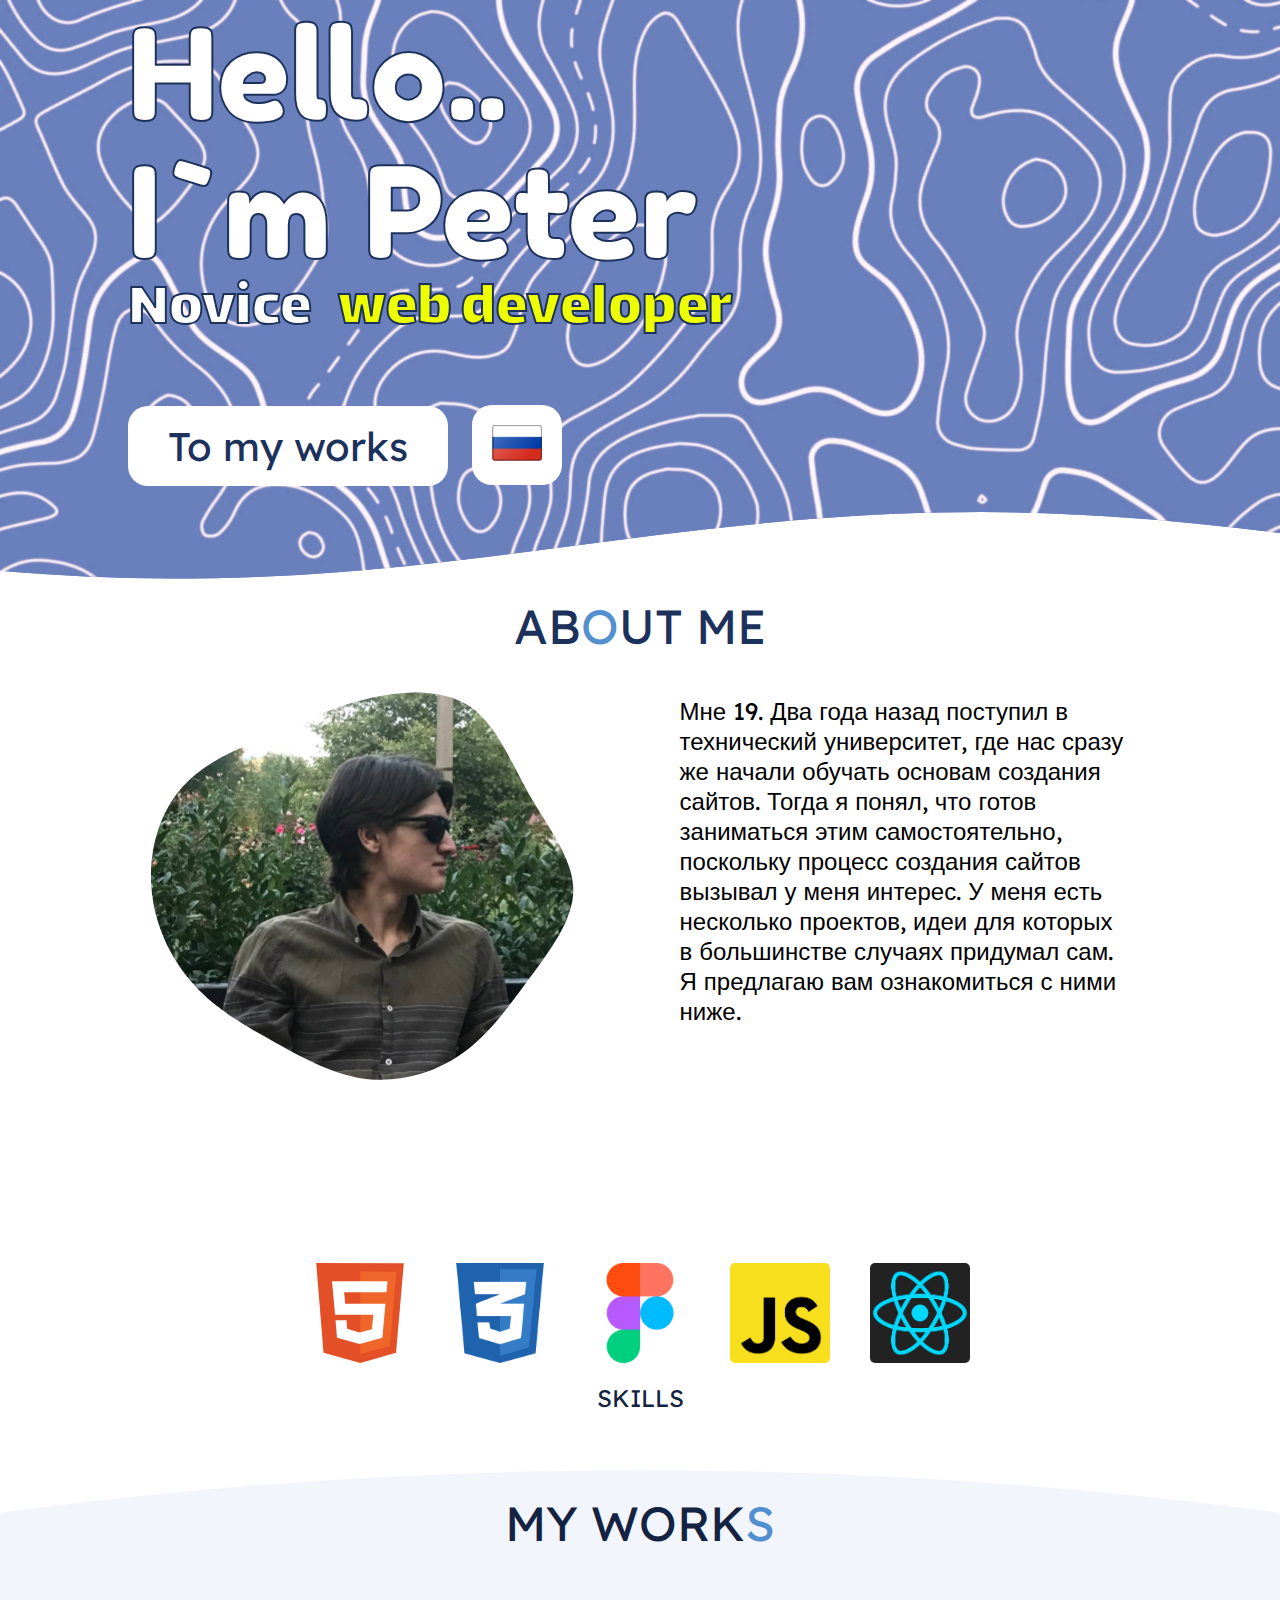
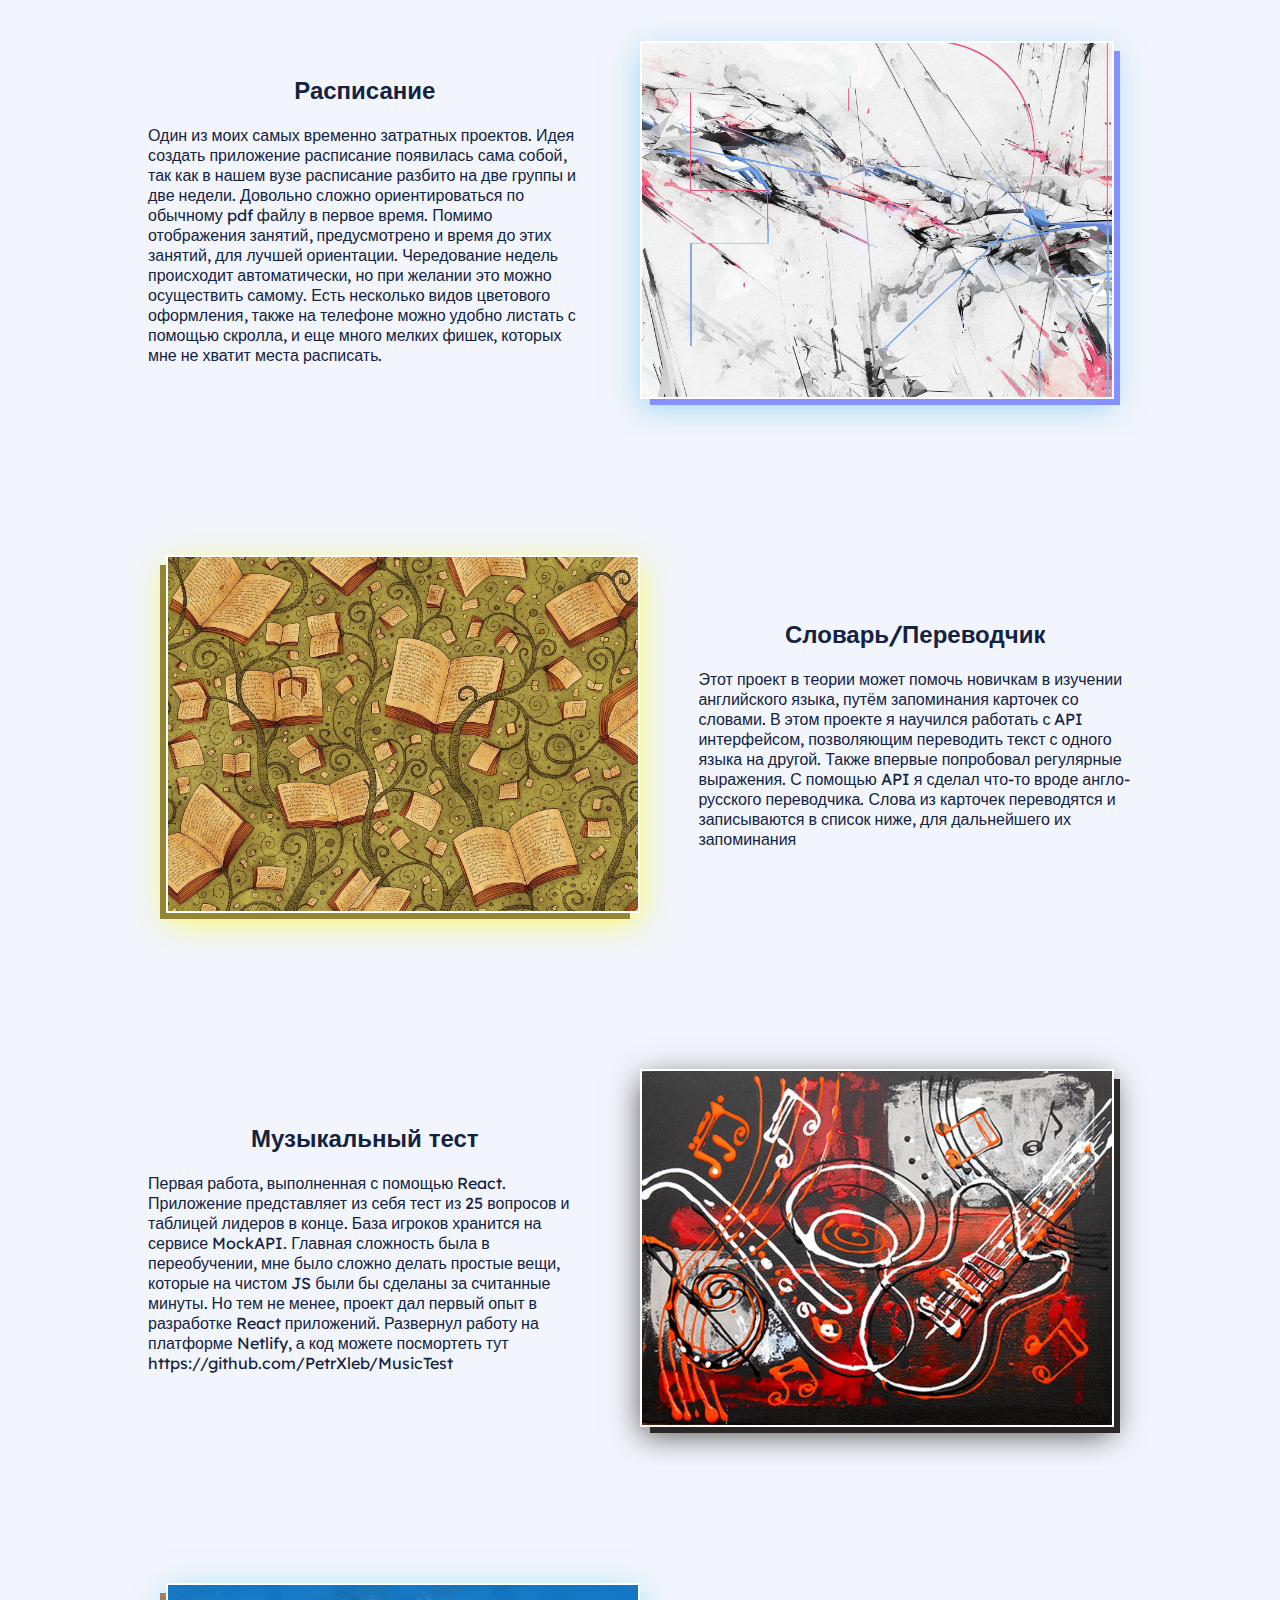
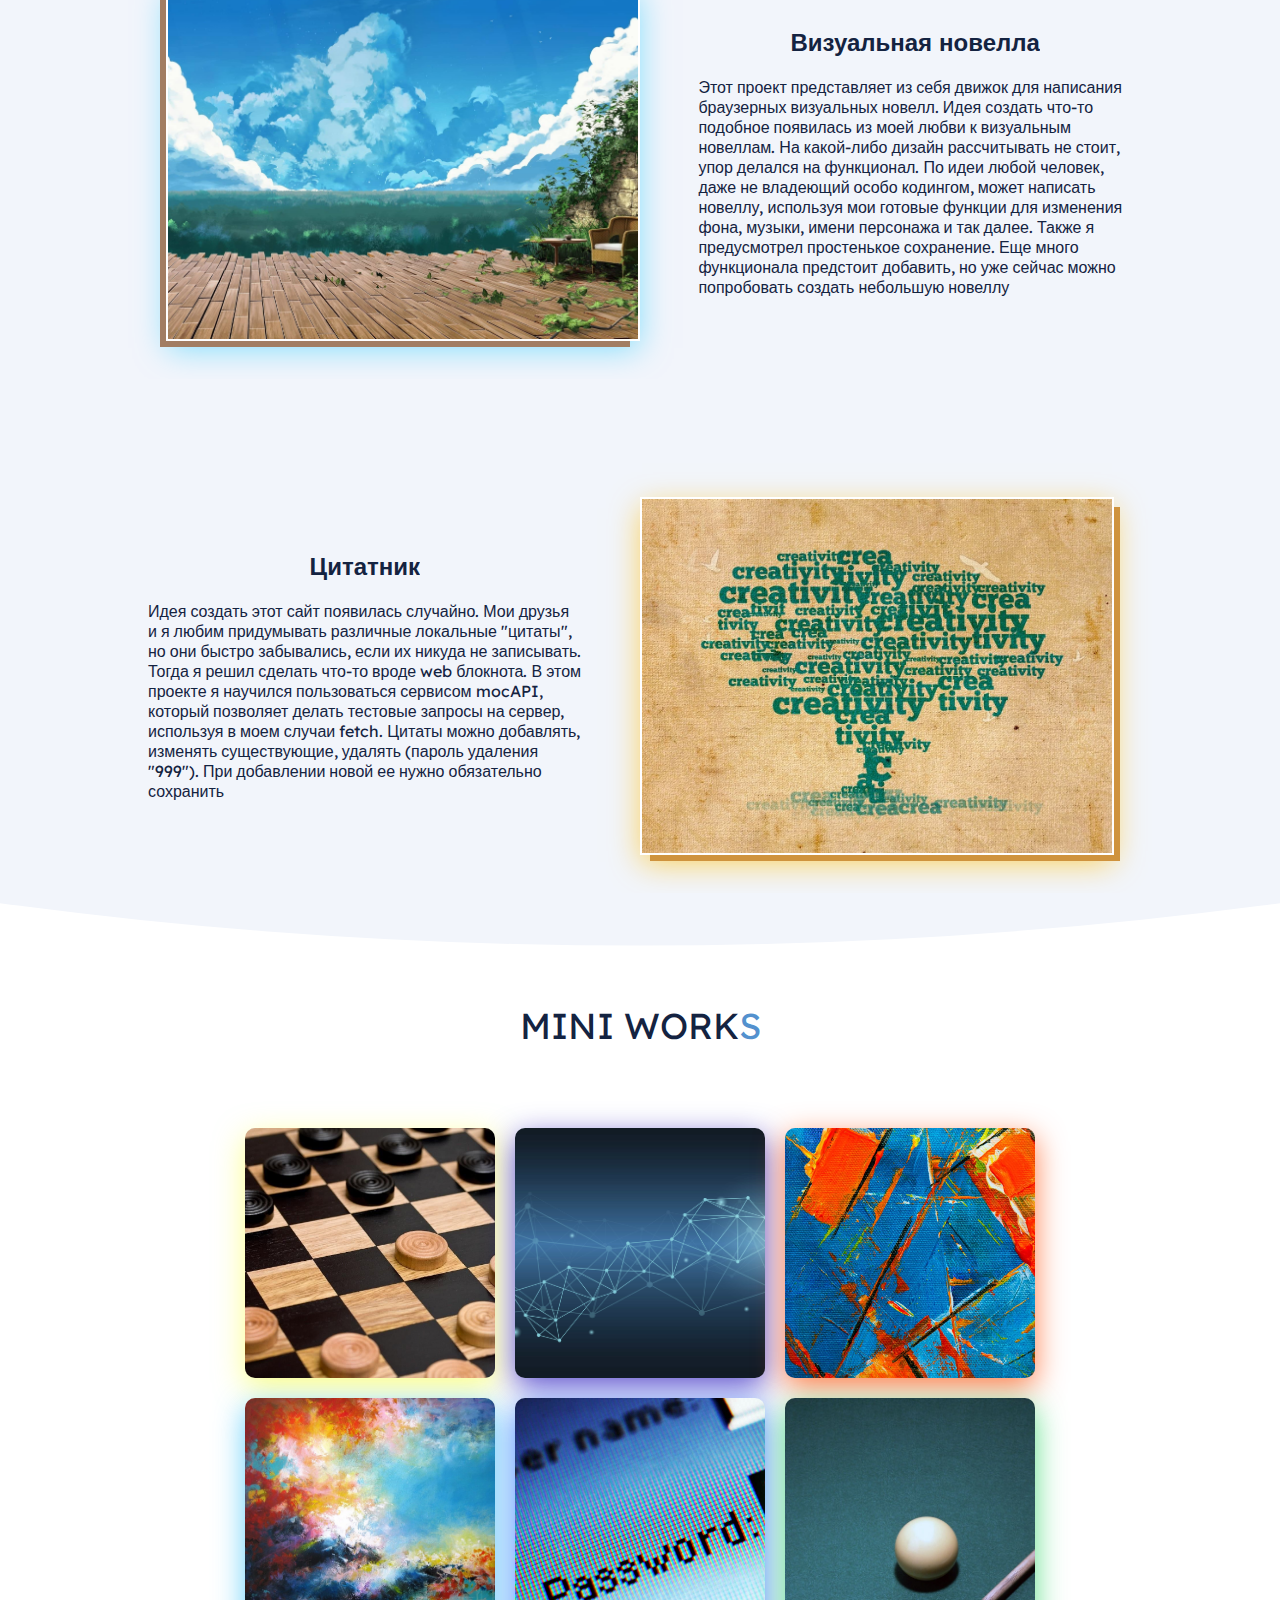
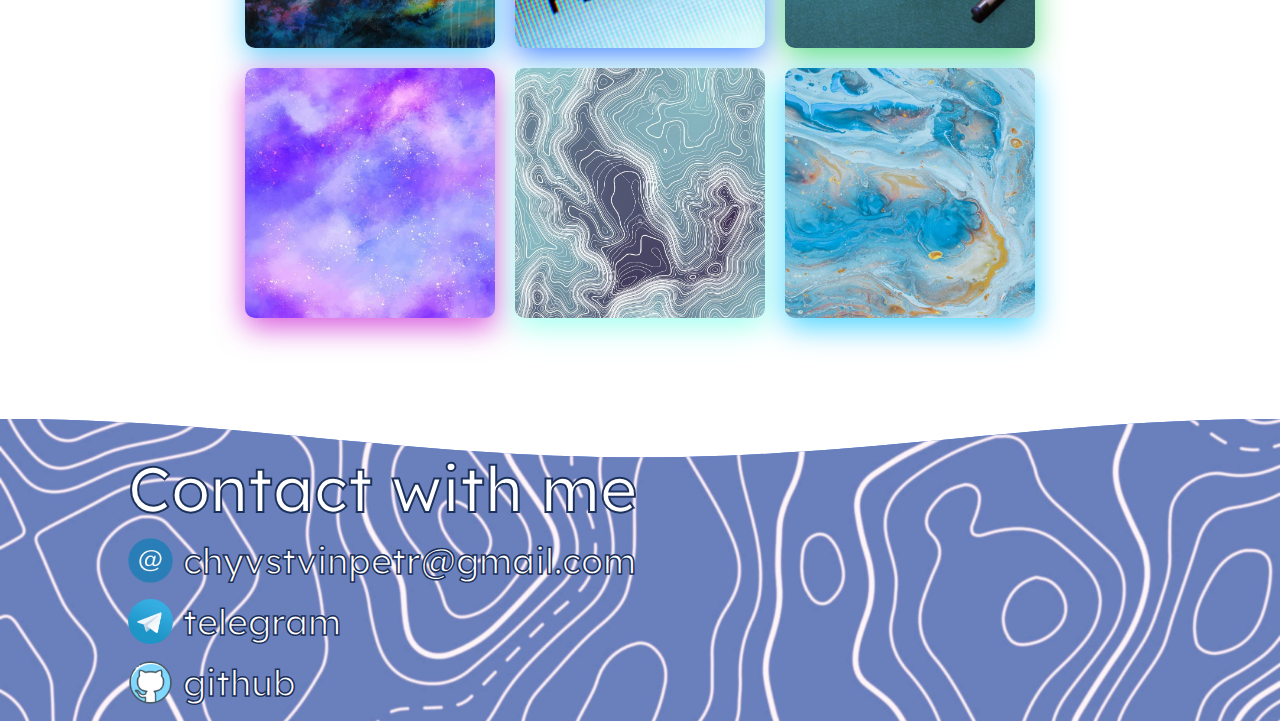
<file: index.html>
<!DOCTYPE html>
<html lang="en">
  <head>
    <meta charset="UTF-8" />
    <title>MyPortfolio</title>
    <link
      rel="shortcut icon"
      href="media/icon-portfolio-7867852.png"
      type="image/png"
    />
    <link rel="stylesheet" href="style.css" />
    <script type="text/javascript" src="script.js" defer></script>
  </head>
  <body>
    <header>
      <div class="header_wrapper">
        <h1>Hello..</h1>
        <h1>I`m Peter</h1>
        <p>
          <span style="color: #ffffff">Novice&nbsp;</span>
          web developer
        </p>

        <div class="header-butt">
          <a href="#works"><button class="worksButton">To my works</button></a>
          <button class="lang">
            <img src="media/Russia-Flag.png" alt="RUS" />
          </button>
        </div>
      </div>
    </header>
    <div class="bio">
      <div class="about">AB<span style="color: #347dc6d7">O</span>UT ME</div>
      <div class="biografia">
        <div class="bio-img">
          <!--           <img
            src="https://img.goodfon.com/original/5760x3840/5/45/kofe-paren-telefon-progulka.jpg"
            alt="It`s me"
          /> -->
          <svg
            width="100%"
            height="100%"
            viewBox="0 -60 200 200"
            xmlns="http://www.w3.org/2000/svg"
          >
            <defs>
              <pattern
                id="myImage1"
                width="1.1px"
                height="1.2px"
                viewBox="40 40 130 130"
              >
                <image href="media/me.jpg" width="100%" height="100%" />
              </pattern>
            </defs>
            <path
              fill="url(#myImage1)"
              d="M43.5,-76.4C54.5,-69,60.4,-53.6,68.4,-39.5C76.5,-25.5,86.7,-12.7,86.9,0.1C87.1,13,77.2,25.9,68.1,38.2C59.1,50.5,50.8,62,39.5,69.8C28.3,77.5,14.2,81.4,0.8,80C-12.5,78.6,-25.1,71.9,-37.7,64.9C-50.3,58,-63,50.9,-72.7,40C-82.4,29.2,-89.1,14.6,-90.2,-0.6C-91.3,-15.9,-86.9,-31.7,-77.2,-42.6C-67.5,-53.5,-52.6,-59.3,-38.8,-65.1C-25.1,-70.9,-12.5,-76.8,1.8,-80C16.2,-83.2,32.5,-83.8,43.5,-76.4Z"
              transform="translate(100 25)"
            />
          </svg>
        </div>
        <div class="bio-text changeableLang changeableLang hidden">
          I am 19. Two years ago I entered a technical university, where they
          immediately began to teach us the basics of building websites. Since
          that time, I realized that I was ready to do this on my own on an
          ongoing basis, since the process aroused my interest. I have several
          projects on my account, the ideas for which I took from my head. I
          suggest you get acquainted with them.
        </div>
        <div class="bio-text changeableLang changeableLang">
          Мне 19. Два года назад поступил в технический университет, где нас
          сразу же начали обучать основам создания сайтов. Тогда я понял, что
          готов заниматься этим самостоятельно, поскольку процесс создания
          сайтов вызывал у меня интерес. У меня есть несколько проектов, идеи
          для которых в большинстве случаях придумал сам. Я предлагаю вам
          ознакомиться с ними ниже.
        </div>
      </div>
      <div class="skills-img">
        <img src="media/html.svg" alt="html" title="html" />
        <img src="media/css3.png" alt="css" title="css" />
        <img src="media/figma.png" alt="figma" title="figma" />
        <img src="media/js.jpg" alt="javascript" title="javascript" />
        <img src="media/react.png" alt="react" title="react" />
      </div>
      <div class="skills-text">SKILLS</div>
    </div>
    <div class="works">
      <div class="work-header" id="works">
        MY WORK<span style="color: #347dc6d7">S</span>
      </div>

      <!-- Расписание -->
      <div class="work">
        <!-- На телефонах этот блок появляется, а тот что ниже скрывается -->
        <div class="work-img-mobile shadow-timetable timetable">
          <a
            href="https://petrxleb.github.io/EasyTable/"
            class="link"
            target="_blank"
          ></a>
        </div>
        <div class="work-text changeableLang hidden">
          <h2>Timetable</h2>
          One of my most time-consuming projects. The idea to create a schedule
          application appeared by itself, since in our university the schedule
          is divided into two groups and two weeks. It is quite difficult to
          navigate by a regular pdf file at first. In addition to displaying
          classes, there is also a time before these classes, for better
          orientation. The alternation of weeks occurs automatically, but if
          desired, you can do it yourself. There are several types of color
          design, you can also conveniently scroll through the phone using a
          scroll, and there are many more small chips that I don't have enough
          space to paint.
        </div>
        <div class="work-text changeableLang">
          <h2>Расписание</h2>
          Один из моих самых временно затратных проектов. Идея создать
          приложение расписание появилась сама собой, так как в нашем вузе
          расписание разбито на две группы и две недели. Довольно сложно
          ориентироваться по обычному pdf файлу в первое время. Помимо
          отображения занятий, предусмотрено и время до этих занятий, для лучшей
          ориентации. Чередование недель происходит автоматически, но при
          желании это можно осуществить самому. Есть несколько видов цветового
          оформления, также на телефоне можно удобно листать с помощью скролла,
          и еще много мелких фишек, которых мне не хватит места расписать.
        </div>
        <div class="work-img shadow-timetable timetable">
          <a
            href="https://petrxleb.github.io/EasyTable/"
            class="link"
            target="_blank"
          ></a>
        </div>
      </div>
      <!-- Словарь -->

      <div class="work">
        <div class="work-img shadow-dictionaty dictionaty">
          <a
            href="https://petrxleb.github.io/DictionaryWithTranslator/"
            class="link"
            target="_blank"
          ></a>
        </div>
        <div class="work-img-mobile shadow-dictionaty dictionaty">
          <a
            href="https://petrxleb.github.io/DictionaryWithTranslator/"
            class="link"
            target="_blank"
          ></a>
        </div>
        <div class="work-text changeableLang hidden">
          <h2>Dictionaty With Translator</h2>
          This project in theory can help beginners in learning English by
          memorizing flashcards with words. In this project, I learned how to
          work with an API that allows you to translate text from one language
          to another. I also tried regular expressions for the first time. Using
          the API, I made something like an English-Russian translator. The
          words from the cards are translated and recorded in the list below,
          for further memorization
        </div>
        <div class="work-text changeableLang">
          <h2>Словарь/Переводчик</h2>
          Этот проект в теории может помочь новичкам в изучении английского
          языка, путём запоминания карточек со словами. В этом проекте я
          научился работать с API интерфейсом, позволяющим переводить текст с
          одного языка на другой. Также впервые попробовал регулярные выражения.
          С помощью API я сделал что-то вроде англо-русского переводчика. Слова
          из карточек переводятся и записываются в список ниже, для дальнейшего
          их запоминания
        </div>
      </div>
      <!-- Музыкальный тест -->
      <div class="work">
        <div class="work-img-mobile shadow-musicTest musicTest">
          <a
            href="https://musictestproject.netlify.app/"
            class="link"
            target="_blank"
          ></a>
        </div>
        <div class="work-text changeableLang hidden">
          <h2>MusicTest</h2>
          The first job done with React. The application consists of a test of
          25 questions and a leaderboard at the end. The player database is
          stored on the MockAPI service. The main difficulty was retraining, it
          was difficult for me to do simple things that would have been done in
          a matter of minutes on pure JS. But nevertheless, the project gave the
          first experience in the development of React applications. I deployed
          work on the Netlify platform, and you can see the code here
          https://github.com/PetrXleb/MusicTest
        </div>
        <div class="work-text changeableLang">
          <h2>Музыкальный тест</h2>
          Первая работа, выполненная с помощью React. Приложение представляет из
          себя тест из 25 вопросов и таблицей лидеров в конце. База игроков
          хранится на сервисе MockAPI. Главная сложность была в переобучении,
          мне было сложно делать простые вещи, которые на чистом JS были бы
          сделаны за считанные минуты. Но тем не менее, проект дал первый опыт в
          разработке React приложений. Развернул работу на платформе Netlify, а
          код можете посмортеть тут https://github.com/PetrXleb/MusicTest
        </div>
        <div class="work-img shadow-musicTest musicTest">
          <a
            href="https://musictestproject.netlify.app/"
            class="link"
            target="_blank"
          ></a>
        </div>
      </div>

      <!-- Новелла -->
      <div class="work">
        <div class="work-img shadow-novel novel">
          <a
            href="https://petrxleb.github.io/VisualNovelEngine/"
            class="link"
            target="_blank"
          ></a>
        </div>
        <div class="work-img-mobile shadow-novel novel">
          <a
            href="https://petrxleb.github.io/VisualNovelEngine/"
            class="link"
            target="_blank"
          ></a>
        </div>
        <div class="work-text changeableLang hidden">
          <h2>Visual Novel</h2>
          This project is an engine for writing browser-based visual novels. The
          idea to create something like this came from my love of visual novels.
          You should not count on any design, the emphasis was on functionality.
          According to the idea, anyone who doesn't even know much coding can
          write a novel using my ready-made functions to change the background,
          music, character name, and so on. I also provided a simple save. There
          is still a lot of functionality to be added, but now you can try to
          create a small novel
        </div>
        <div class="work-text changeableLang">
          <h2>Визуальная новелла</h2>
          Этот проект представляет из себя движок для написания браузерных
          визуальных новелл. Идея создать что-то подобное появилась из моей
          любви к визуальным новеллам. На какой-либо дизайн рассчитывать не
          стоит, упор делался на функционал. По идеи любой человек, даже не
          владеющий особо кодингом, может написать новеллу, используя мои
          готовые функции для изменения фона, музыки, имени персонажа и так
          далее. Также я предусмотрел простенькое сохранение. Еще много
          функционала предстоит добавить, но уже сейчас можно попробовать
          создать небольшую новеллу
        </div>
      </div>
      <!-- Цитаты -->
      <div class="work">
        <div class="work-img-mobile shadow-quotes quotes">
          <a
            href="https://petrxleb.github.io/Quotes/"
            class="link"
            target="_blank"
          ></a>
        </div>
        <div class="work-text changeableLang hidden">
          <h2>EasyQuotes</h2>
          The idea to create this site appeared by chance. My friends and I like
          to come up with various local "quotes", but they were quickly
          forgotten if they were not written down anywhere. Then I decided to
          make something like a web notebook. In this project, I learned how to
          use the mocAPI service, which allows you to make test requests to the
          server using fetch in my case. Quotes can be added, existing ones can
          be changed, deleted (the deletion password is "999"). When adding a
          new one, it must be saved
        </div>
        <div class="work-text changeableLang">
          <h2>Цитатник</h2>
          Идея создать этот сайт появилась случайно. Мои друзья и я любим
          придумывать различные локальные "цитаты", но они быстро забывались,
          если их никуда не записывать. Тогда я решил сделать что-то вроде web
          блокнота. В этом проекте я научился пользоваться сервисом mocAPI,
          который позволяет делать тестовые запросы на сервер, используя в моем
          случаи fetch. Цитаты можно добавлять, изменять существующие, удалять
          (пароль удаления "999"). При добавлении новой ее нужно обязательно
          сохранить
        </div>
        <div class="work-img shadow-quotes quotes">
          <a
            href="https://petrxleb.github.io/Quotes/"
            class="link"
            target="_blank"
          ></a>
        </div>
      </div>
      <!-- ========================================= -->
    </div>
    <div class="mini-works">
      <div class="m-work-header">
        MINI WORK<span style="color: #347dc6d7">S</span>
      </div>
      <div class="m-work-wrap">
        <!--сheckers-->
        <div class="m-work сheckers">
          <div class="blackout"></div>
          <div class="m-work-text">
            <h3 class="changeableLang hidden">Checkers</h3>
            <p class="changeableLang hidden">
              Just an attempt to recreate checkers, kind of successful. The only
              significant drawback is that you have to manage using alert
            </p>
            <h3 class="changeableLang">Шашки</h3>
            <p class="changeableLang">
              Просто попытка воссоздать шашки. Единственный существенный
              недостаток - управлять приходится с помощью alert
            </p>
          </div>
          <div class="m-work-link">
            <a
              href="miniProject/Checkers.html"
              class="link"
              target="_blank"
            ></a>
          </div>
        </div>
        <!--neuralNetwork-->
        <div class="m-work neuralNetwork">
          <div class="blackout"></div>
          <div class="m-work-text">
            <h3 class="changeableLang hidden">Neural Network</h3>
            <p class="changeableLang hidden">
              At one point, I began to be interested in the principle of neural
              networks. This site shows the behavior of a single neuron
            </p>
            <h3 class="changeableLang">Нейросеть</h3>
            <p class="changeableLang">
              В один момент я начал интересоваться принципом работы нейросетей.
              Этот сайт показывает поведение одного нейрона
            </p>
          </div>
          <div class="m-work-link">
            <a
              href="https://petrxleb.github.io/NeuralNetwork/"
              class="link"
              target="_blank"
            ></a>
          </div>
        </div>
        <!--canvass-->
        <div class="m-work canvass">
          <div class="blackout"></div>
          <div class="m-work-text">
            <h3 class="changeableLang hidden">Canvas</h3>
            <p class="changeableLang hidden">
              The first acquaintance with canvas. To tell the truth, I looked at
              this work on YouTube, but I also made my own improvements in the
              end
            </p>
            <h3 class="changeableLang">Канвас</h3>
            <p class="changeableLang">
              Первое знакомство с canvas. По правде говоря, эту работу я
              посмотрел на ютубе, но сделал и свои доработки в итоге
            </p>
          </div>
          <div class="m-work-link">
            <a href="miniProject/canvas.html" class="link" target="_blank"></a>
          </div>
        </div>
        <!--simpleWebsite-->
        <div class="m-work simpleWebsite">
          <div class="blackout"></div>
          <div class="m-work-text">
            <h3 class="changeableLang hidden">A simple website</h3>
            <p class="changeableLang hidden">
              I found the design of some website on the Internet, tried to
              recreate it, it seems like it
            </p>
            <h3 class="changeableLang">Простенький сайт</h3>
            <p class="changeableLang">
              Нашёл дизайн какого-то сайта в интернете, попытался воссоздать,
              вроде как похоже
            </p>
          </div>
          <div class="m-work-link">
            <a
              href="miniProject/simpleWebsite/Main.HTML"
              class="link"
              target="_blank"
            ></a>
          </div>
        </div>
        <!--password-->
        <div class="m-work password">
          <div class="blackout"></div>
          <div class="m-work-text">
            <h3 class="changeableLang hidden">Password Generator</h3>
            <p class="changeableLang hidden">
              I think the name speaks for itself. One of the first works
            </p>
            <h3 class="changeableLang">Генератор паролей</h3>
            <p class="changeableLang">
              Я думаю название говорит само за себя. Одна из первых работ
            </p>
          </div>
          <div class="m-work-link">
            <a
              href="miniProject/MakePassword.html"
              class="link"
              target="_blank"
            ></a>
          </div>
        </div>
        <!--billiard-->
        <div class="m-work billiard">
          <div class="blackout"></div>
          <div class="m-work-text">
            <h3 class="changeableLang hidden">Billiard</h3>
            <p class="changeableLang hidden">
              A very old job. Here I learned how to work with @keyframes
            </p>
            <h3 class="changeableLang">Бильярд</h3>
            <p class="changeableLang">
              Очень старая работа. Тут я учился работать с @keyframes
            </p>
          </div>
          <div class="m-work-link">
            <a
              href="miniProject/Billiard/Billiard.html"
              class="link"
              target="_blank"
            ></a>
          </div>
        </div>
        <!--nyanCat-->
        <div class="m-work nyanCat">
          <div class="blackout"></div>
          <div class="m-work-text">
            <h3 class="changeableLang hidden">Nyan Cat</h3>
            <p class="changeableLang hidden">
              My first job using JS. Nothing special, just a background changing
              colors
            </p>
            <h3 class="changeableLang">Нян Кэт</h3>
            <p class="changeableLang">
              Моя первая работа с использованием JS. Ничего особого, просто фон,
              меняющий цвета
            </p>
          </div>
          <div class="m-work-link">
            <a href="miniProject/nyanCat.html" class="link" target="_blank"></a>
          </div>
        </div>
        <!--8-->
        <div class="m-work m-work-1">
          <div class="blackout"></div>
          <div class="m-work-text">
            <h3 class="changeableLang hidden">Name</h3>
            <p class="changeableLang hidden">In development...</p>
            <h3 class="changeableLang">Название</h3>
            <p class="changeableLang">В разработке...</p>
          </div>
          <div class="m-work-link">
            <!--<a href="" class="link" target="_blank"></a>-->
          </div>
        </div>
        <!--9-->
        <div class="m-work m-work-2">
          <div class="blackout"></div>
          <div class="m-work-text">
            <h3 class="changeableLang hidden">Name</h3>
            <p class="changeableLang hidden">In development...</p>
            <h3 class="changeableLang">Название</h3>
            <p class="changeableLang">В разработке...</p>
          </div>
          <div class="m-work-link">
            <!-- <a href="" class="link" target="_blank"></a> -->
          </div>
        </div>
        <!--============-->
      </div>
    </div>

    <div class="bottom">
      <div class="bottom-wrap" id="bottom-wrap">
        <h2>Contact with me</h2>
        <p>
          <a href="#bottom-wrap">
            <img
              class="bottom-icon"
              src="media/email-mail-mailer-message-round-keyboard-2-1024.webp"
              alt=""
            />
            &nbsp;chyvstvinpetr@gmail.com
          </a>
        </p>
        <p>
          <a href="https://t.me/petrchan" target="_blank">
            <img
              class="bottom-icon"
              src="media/Telegram-Logo-2013-2048x1288.png"
              alt=""
            />
            &nbsp;telegram</a
          >
        </p>
        <p>
          <a href="https://github.com/PetrXleb" target="_blank">
            <img class="bottom-icon" src="media/Logo_Github-1024.webp" alt="" />
            &nbsp;github
          </a>
        </p>
      </div>
    </div>
    <!-- <div style="height: 100vh">2</div> -->
  </body>
</html>
</file>
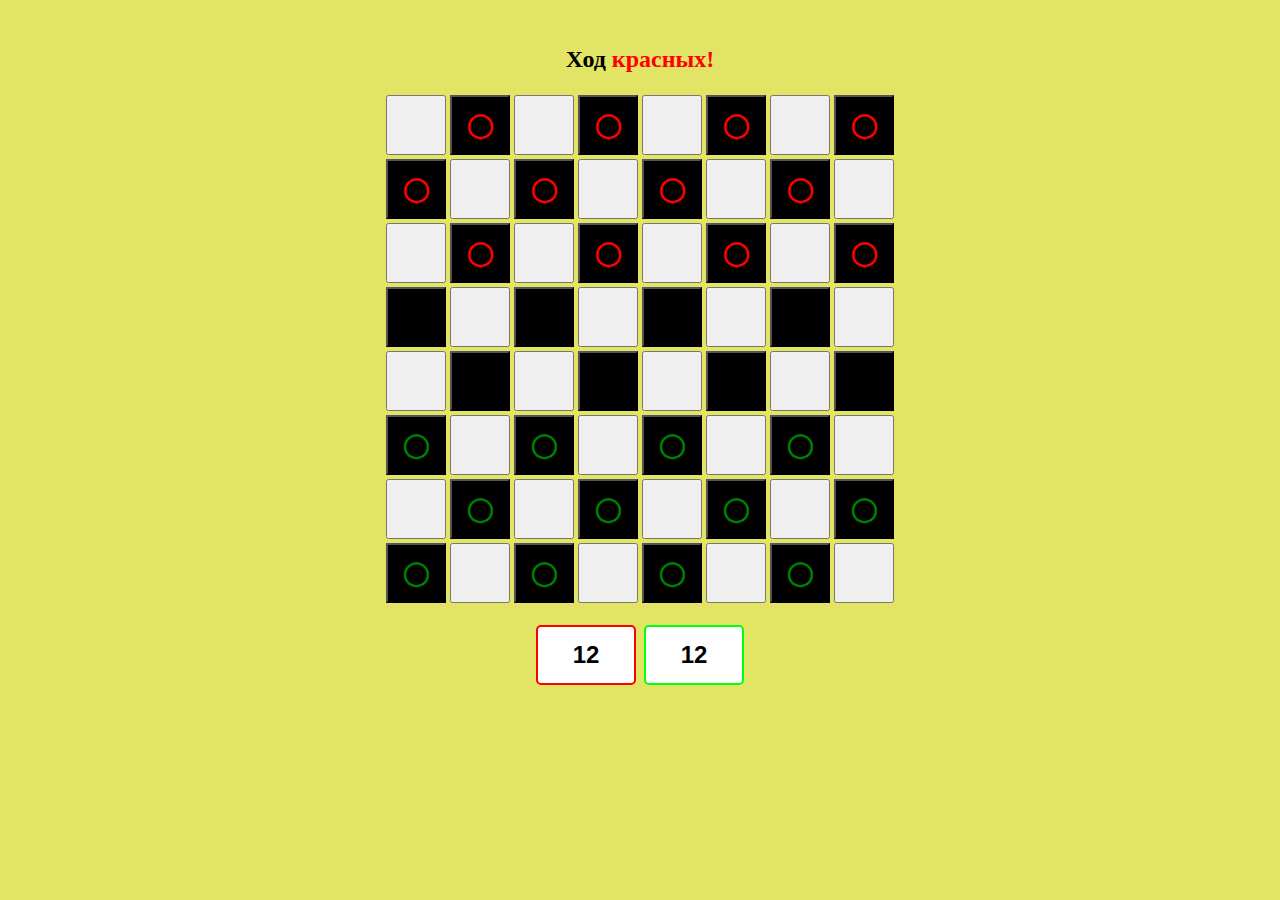
<file: miniProject/Checkers.html>
<!DOCTYPE html>
<html lang="en">
  <head>
    <meta charset="UTF-8" />
    <title>Checkers</title>
  </head>

  <style>
    body {
      background-color: rgb(226, 228, 101);
    }
    h1 {
      color: red;
    }
    #parent div {
      display: flex;
      justify-content: center;
    }
    button {
      width: 60px;
      height: 60px;
      margin: 2px;
      font-weight: bold;
      font-size: 1.5em;
    }
    .redd {
      background-color: rgb(255, 255, 255);
      width: 100px;
      height: 60px;
      border: 2px solid red;
      border-radius: 5px;
    }
    .greenn {
      background-color: rgb(255, 255, 255);
      width: 100px;
      height: 60px;
      border: 2px solid rgb(0, 255, 13);
      border-radius: 5px;
    }
  </style>

  <body>
    <br />
    <div id="parent">
      <center>
        <h2 class="moveTitle">Ход <spam style="color: red">красных!</spam></h2>
      </center>
      <div>
        <button id="0">◯</button>
        <button id="1">◯</button>
        <button id="2">◯</button>
        <button id="3">◯</button>
        <button id="4">◯</button>
        <button id="5">◯</button>
        <button id="6">◯</button>
        <button id="7">◯</button>
      </div>
      <div>
        <button id="10">◯</button>
        <button id="11">◯</button>
        <button id="12">◯</button>
        <button id="13">◯</button>
        <button id="14">◯</button>
        <button id="15">◯</button>
        <button id="16">◯</button>
        <button id="17">◯</button>
      </div>
      <div>
        <button id="20">◯</button>
        <button id="21">◯</button>
        <button id="22">◯</button>
        <button id="23">◯</button>
        <button id="24">◯</button>
        <button id="25">◯</button>
        <button id="26">◯</button>
        <button id="27">◯</button>
      </div>
      <div>
        <button id="30">◯</button>
        <button id="31">◯</button>
        <button id="32">◯</button>
        <button id="33">◯</button>
        <button id="34">◯</button>
        <button id="35">◯</button>
        <button id="36">◯</button>
        <button id="37">◯</button>
      </div>
      <div>
        <button id="40">◯</button>
        <button id="41">◯</button>
        <button id="42">◯</button>
        <button id="43">◯</button>
        <button id="44">◯</button>
        <button id="45">◯</button>
        <button id="46">◯</button>
        <button id="47">◯</button>
      </div>
      <div>
        <button id="50">◯</button>
        <button id="51">◯</button>
        <button id="52">◯</button>
        <button id="53">◯</button>
        <button id="54">◯</button>
        <button id="55">◯</button>
        <button id="56">◯</button>
        <button id="57">◯</button>
      </div>
      <div>
        <button id="60">◯</button>
        <button id="61">◯</button>
        <button id="62">◯</button>
        <button id="63">◯</button>
        <button id="64">◯</button>
        <button id="65">◯</button>
        <button id="66">◯</button>
        <button id="67">◯</button>
      </div>
      <div>
        <button id="70">◯</button>
        <button id="71">◯</button>
        <button id="72">◯</button>
        <button id="73">◯</button>
        <button id="74">◯</button>
        <button id="75">◯</button>
        <button id="76">◯</button>
        <button id="77">◯</button>
      </div>
    </div>
    <br />
    <center>
      <button id="200" class="redd"></button>
      <button id="201" class="greenn"></button>
    </center>
  </body>

  <script>
    "use strict";
    //Создание массива - поле для игры
    let red_count = 12;
    let green_count = 12;

    document.getElementById(200).innerHTML = red_count;
    document.getElementById(201).innerHTML = green_count;

    let cell_red = {
      color_black: true,
      hascheckers_red: true,
    };
    let cell_green = {
      color_black: true,
      hascheckers_green: true,
    };
    let cell = {
      color_black: true,
      hascheckers_red: false,
      hascheckers_green: false,
    };
    let white = {
      color_black: false,
    };
    let skip = {
      skipp: true,
    };
    let testt = {
      color_black: true,
      hascheckers_red: false,
      hascheckers_red: false,
    };
    let field = [
      [
        white,
        cell_red,
        white,
        cell_red,
        white,
        cell_red,
        white,
        cell_red,
        skip,
        skip,
      ],
      [
        cell_red,
        white,
        cell_red,
        white,
        cell_red,
        white,
        cell_red,
        white,
        skip,
        skip,
      ],
      [
        white,
        cell_red,
        white,
        cell_red,
        white,
        cell_red,
        white,
        cell_red,
        skip,
        skip,
      ],

      [cell, white, cell, white, cell, white, cell, white, skip, skip],
      [white, cell, white, cell, white, cell, white, cell, skip, skip],

      [
        cell_green,
        white,
        cell_green,
        white,
        cell_green,
        white,
        cell_green,
        white,
        skip,
        skip,
      ],
      [
        white,
        cell_green,
        white,
        cell_green,
        white,
        cell_green,
        white,
        cell_green,
        skip,
        skip,
      ],
      [
        cell_green,
        white,
        cell_green,
        white,
        cell_green,
        white,
        cell_green,
        white,
        skip,
        skip,
      ],

      [skip, skip, skip, skip, skip, skip, skip, skip, skip, skip],
      [skip, skip, skip, skip, skip, skip, skip, skip, skip, skip],
    ];
    console.log(field);
    //
    //Чей сейчас ход? (redd, greenn)
    //
    let whoISgoNOW = "redd";
    //let whoISgoNOW = 'greenn';

    //эти глобальные переменные нужны для провеки
    let canEatLeft = false;
    let canEatRight = false;
    let canEatLeftDown = false;
    let canEatRightDown = false;
    //
    //Создание кнопок действия
    //
    document.getElementById("parent").addEventListener("click", function (e) {
      for (let i = 0; i < 99; i++) {
        //позиция
        let [t1, t2] = e.target.id.split("");
        if (t2 == undefined) {
          t2 = t1;
          t1 = 0;
        }

        //позиция и инфа
        if (e.target && e.target.id == i) {
          console.log("===");
          console.log(t1);
          console.log(t2);

          if (
            hasCheckersORnot(t1, t2) &&
            (goStraight(t1, t2) || EatSomeone(t1, t2))
          ) {
            Game(t1, t2);
          }
        }
        //меняем цвет кнопок
        /* if(field[t1][t2].color_black == true){
            //e.target.style.backgroundColor = "black";
        } */
      }
    });
    //
    //Смена цвета кнопок - подготовка игрового поля
    //
    document.addEventListener("DOMContentLoaded", ready);
    //обновление поля
    function ready() {
      for (let i = 0; i < 78; i++) {
        //позиция
        let [t1, t2] = i.toString().split("");
        if (t2 == undefined) {
          t2 = t1;
          t1 = 0;
        }
        //скип 8 и 9
        if (t2 == 8 || t2 == 9) {
          continue;
        }
        //красим в зависимости от расположения
        let Elementt = document.getElementById(i);

        if (field[t1][t2].color_black == true) {
          Elementt.style.backgroundColor = "black";
        }
        if (field[t1][t2].hascheckers_green == true) {
          Elementt.style.color = "green";
        }
        if (field[t1][t2].hascheckers_red == true) {
          Elementt.style.color = "red";
        }
        //если нет шашек - убираем кружок

        //белые ячейки очищаются
        if (field[t1][t2].color_black == false) {
          document.getElementById(i).innerHTML = "&nbsp";
        }
      }
    }

    //
    //Проверка на наличие шашки
    //
    function hasCheckersORnot(t1, t2) {
      console.log(field[t1][t2]);
      if (field[t1][t2].hascheckers_red == true) {
        console.log("Есть красная шашка");
        if (whoISgoNOW == "redd") {
          return true;
        } else return false;
      } else if (field[t1][t2].hascheckers_green == true) {
        console.log("Есть зеленая шашка");
        if (whoISgoNOW == "greenn") {
          return true;
        } else return false;
      } else {
        console.log("Шашек нет");
        return false;
      }
    }
    //
    //
    //
    //
    //
    function Game(t1, t2) {
      //0 - никуда, 1 - налево, 2 - направо, 3 - в обе стороны
      //let resultGo = goStraight(t1, t2);
      let step = 0;
      let resultGo = goStraight(t1, t2);
      //0 - никого нельзя есть, 1 - налево, 2 - направо, 3 - налево-внизу, 4 - направо внизу
      canEatLeft = false;
      canEatLeftDown = false;
      canEatRight = false;
      canEatRightDown = false;
      let resultEat = EatSomeone(t1, t2);

      console.log(canEatLeft);
      console.log(canEatLeftDown);
      console.log(canEatRight);
      console.log(canEatRightDown);
      //нужно чтобы после красных зеленые сразу же не шли
      let flag = true;
      let flag_do = false;
      let flag_eat = false;
      //
      //для красных
      //
      if (whoISgoNOW == "redd") {
        //
        //Выбираем действие далее проверяем на возможность выполнения этого действия
        //Если можем выполнить - то переходим в изменения поля
        //
        if (resultGo == 0 && resultEat == 0) {
          console.log("/\\");
        } else {
          //
          //
          step = prompt(
            "Пойти куда? налево(1) направо(2). Съесть куда? лево(3) право(4) лево-низ(5) право-низ(6). Другая шашка?(0) "
          );
          resultEat = 1;
          if (step == 1 || step == 2 || step == 0) {
            //логика для простого хода вперёд
            if (step == 0) {
              console.log("Не та шашка!");
            } else {
              //проверка на возможность ходить в данном направлении
              if (resultGo == step || resultGo == 3) {
                flag_do = true;
              } else {
                console.log("Сюда идти нельзя!!");
              }
            }
          } else {
            //логика для атаки
            if (resultEat < step) {
              flag_eat = true;
            }
          }
        }
        //
        //Изменение поля при обычном ходе для красных
        //
        while (flag_do) {
          flag_do = false;
          if (resultGo == 0) break;
          if (resultGo == 3) {
            if (step == 1) {
              //логика чтобы пойти налево
              //добавляем шашку вперед и удаляем предыдущую
              field[+t1 + 1][+t2 - 1] = cell_red;
              field[+t1][+t2] = cell;
              //объеденяем t1 и t2 - убираем нолик позади и добавляем нолик впереди
              let tt = "" + t1 + t2;
              document.getElementById(tt).innerHTML = "&nbsp";
              let d1 = (+t1 + 1).toString();
              let d2 = (+t2 - 1).toString();
              let dd = "" + d1 + d2;

              document.getElementById(dd).innerHTML = "◯";
              //обновляем цвет
              ready();
              //
              //Отдаём очередь
              //изменяем надпись наверху страницы
              document.querySelector(
                ".moveTitle"
              ).innerHTML = `Ход <spam style="color: limegreen">зелёных!</spam>`;
              whoISgoNOW = "greenn";
              flag = false;
            } else {
              //логика чтобы пойти направо

              //добавляем шашку вперед и удаляем предыдущую
              field[+t1 + 1][+t2 + 1] = cell_red;
              field[+t1][+t2] = cell;
              //объеденяем t1 и t2 - убираем нолик позади и добавляем нолик впереди
              let tt = "" + t1 + t2;
              document.getElementById(tt).innerHTML = "&nbsp";
              let d1 = (+t1 + 1).toString();
              let d2 = (+t2 + 1).toString();
              let dd = "" + d1 + d2;

              document.getElementById(dd).innerHTML = "◯";
              //обновляем цвет
              ready();
              //
              //Отдаём очередь
              //изменяем надпись наверху страницы
              document.querySelector(
                ".moveTitle"
              ).innerHTML = `Ход <spam style="color: limegreen">зелёных!</spam>`;
              whoISgoNOW = "greenn";
              flag = false;
            }
          }
          //если можно идти только налево
          if (resultGo == 1) {
            //логика чтобы пойти налево
            //добавляем шашку вперед и удаляем предыдущую
            field[+t1 + 1][+t2 - 1] = cell_red;
            field[+t1][+t2] = cell;
            //объеденяем t1 и t2 - убираем нолик позади и добавляем нолик впереди
            let tt = "" + t1 + t2;
            document.getElementById(tt).innerHTML = "&nbsp";
            let d1 = (+t1 + 1).toString();
            let d2 = (+t2 - 1).toString();
            let dd = "" + d1 + d2;

            document.getElementById(dd).innerHTML = "◯";
            //обновляем цвет
            ready();
            //
            //Отдаём очередь
            //изменяем надпись наверху страницы
            document.querySelector(
              ".moveTitle"
            ).innerHTML = `Ход <spam style="color: limegreen">зелёных!</spam>`;
            whoISgoNOW = "greenn";
            flag = false;
          }
          if (resultGo == 2) {
            //логика чтобы пойти направо

            //добавляем шашку вперед и удаляем предыдущую
            field[+t1 + 1][+t2 + 1] = cell_red;
            field[+t1][+t2] = cell;
            //объеденяем t1 и t2 - убираем нолик позади и добавляем нолик впереди
            let tt = "" + t1 + t2;
            document.getElementById(tt).innerHTML = "&nbsp";
            let d1 = (+t1 + 1).toString();
            let d2 = (+t2 + 1).toString();
            let dd = "" + d1 + d2;

            document.getElementById(dd).innerHTML = "◯";
            //обновляем цвет
            ready();
            //
            //Отдаём очередь
            //изменяем надпись наверху страницы
            document.querySelector(
              ".moveTitle"
            ).innerHTML = `Ход <spam style="color: limegreen">зелёных!</spam>`;
            whoISgoNOW = "greenn";
            flag = false;
          }
        }
        //
        //Изменение поля при атаке для красных
        //
        while (flag_eat) {
          flag_eat = false;
          //
          //съесть лево
          //

          //если все флаги отрицательные - скипаем
          if (
            canEatLeft == false &&
            canEatLeftDown == false &&
            canEatRight == false &&
            canEatRightDown == false
          ) {
            console.log("Невозможно ничего съесть!!");
            break;
          }
          //или выполняем обрисовку
          if (canEatLeft == true && step == 3) {
            //добавляем шашку вперед и удаляем предыдущую и съеденную
            field[+t1 + 2][+t2 - 2] = cell_red;
            field[+t1][+t2] = cell;
            field[+t1 + 1][+t2 - 1] = cell;
            //объеденяем t1 и t2 - убираем нолик позади и добавляем нолик впереди
            let tt = "" + t1 + t2;
            document.getElementById(tt).innerHTML = "&nbsp";
            let d1 = (+t1 + 2).toString();
            let d2 = (+t2 - 2).toString();
            let dd = "" + d1 + d2;
            document.getElementById(dd).innerHTML = "◯";
            //удаляем съеденную шашку
            let v1 = (+t1 + 1).toString();
            let v2 = (+t2 - 1).toString();
            let vv = "" + v1 + v2;
            document.getElementById(vv).innerHTML = "&nbsp";
            //обновляем цвет
            ready();
            canEatLeft = false;
            canEatLeftDown = false;
            canEatRight = false;
            canEatRightDown = false;
            //обновляем счётчик
            green_count = green_count - 1;
            document.getElementById(201).innerHTML = green_count;

            //смотрим повторное кушание
            let againEat = EatAgain(dd);
            if (againEat == true) {
              whoISgoNOW = "redd";
              flag = false;
            } else {
              //Отдаём очередь
              //изменяем надпись наверху страницы
              document.querySelector(
                ".moveTitle"
              ).innerHTML = `Ход <spam style="color: limegreen">зелёных!</spam>`;
              whoISgoNOW = "greenn";
              flag = false;
            }
          }
          //
          //съесть право
          //
          if (canEatRight == true && step == 4) {
            //добавляем шашку вперед и удаляем предыдущую и съеденную
            field[+t1 + 2][+t2 + 2] = cell_red;
            field[+t1][+t2] = cell;
            field[+t1 + 1][+t2 + 1] = cell;
            //объеденяем t1 и t2 - убираем нолик позади и добавляем нолик впереди
            let tt = "" + t1 + t2;
            document.getElementById(tt).innerHTML = "&nbsp";
            let d1 = (+t1 + 2).toString();
            let d2 = (+t2 + 2).toString();
            let dd = "" + d1 + d2;
            document.getElementById(dd).innerHTML = "◯";
            //удаляем съеденную шашку
            let v1 = (+t1 + 1).toString();
            let v2 = (+t2 + 1).toString();
            let vv = "" + v1 + v2;
            document.getElementById(vv).innerHTML = "&nbsp";
            //обновляем цвет
            ready();
            canEatLeft = false;
            canEatLeftDown = false;
            canEatRight = false;
            canEatRightDown = false;
            //обновляем счётчик
            green_count = green_count - 1;
            document.getElementById(201).innerHTML = green_count;
            //смотрим повторное кушание
            let againEat = EatAgain(dd);
            if (againEat == true) {
              whoISgoNOW = "redd";
              flag = false;
            } else {
              //Отдаём очередь
              //изменяем надпись наверху страницы
              document.querySelector(
                ".moveTitle"
              ).innerHTML = `Ход <spam style="color: limegreen">зелёных!</spam>`;
              whoISgoNOW = "greenn";
              flag = false;
            }
          }
          //
          //съесть лево-низ
          //
          if (canEatLeftDown == true && step == 5) {
            //добавляем шашку вперед и удаляем предыдущую и съеденную
            field[+t1 - 2][+t2 - 2] = cell_red;
            field[+t1][+t2] = cell;
            field[+t1 - 1][+t2 - 1] = cell;
            //объеденяем t1 и t2 - убираем нолик позади и добавляем нолик впереди
            let tt = "" + t1 + t2;
            document.getElementById(tt).innerHTML = "&nbsp";
            let d1 = (+t1 - 2).toString();
            let d2 = (+t2 - 2).toString();
            let dd = "" + d1 + d2;
            document.getElementById(dd).innerHTML = "◯";
            //удаляем съеденную шашку
            let v1 = (+t1 - 1).toString();
            let v2 = (+t2 - 1).toString();
            let vv = "" + v1 + v2;
            document.getElementById(vv).innerHTML = "&nbsp";
            //обновляем цвет
            ready();
            canEatLeft = false;
            canEatLeftDown = false;
            canEatRight = false;
            canEatRightDown = false;
            //обновляем счётчик
            green_count = green_count - 1;
            document.getElementById(201).innerHTML = green_count;

            //смотрим повторное кушание
            let againEat = EatAgain(dd);
            if (againEat == true) {
              whoISgoNOW = "redd";
              flag = false;
            } else {
              //Отдаём очередь
              //изменяем надпись наверху страницы
              document.querySelector(
                ".moveTitle"
              ).innerHTML = `Ход <spam style="color: limegreen">зелёных!</spam>`;
              whoISgoNOW = "greenn";
              flag = false;
            }
          }
          //
          //съесть право-низ
          //
          if (canEatRightDown == true && step == 6) {
            //добавляем шашку вперед и удаляем предыдущую и съеденную
            field[+t1 - 2][+t2 + 2] = cell_red;
            field[+t1][+t2] = cell;
            field[+t1 - 1][+t2 + 1] = cell;
            //объеденяем t1 и t2 - убираем нолик позади и добавляем нолик впереди
            let tt = "" + t1 + t2;
            document.getElementById(tt).innerHTML = "&nbsp";
            let d1 = (+t1 - 2).toString();
            let d2 = (+t2 + 2).toString();
            let dd = "" + d1 + d2;
            document.getElementById(dd).innerHTML = "◯";
            //удаляем съеденную шашку
            let v1 = (+t1 - 1).toString();
            let v2 = (+t2 + 1).toString();
            let vv = "" + v1 + v2;
            document.getElementById(vv).innerHTML = "&nbsp";
            //обновляем цвет
            ready();
            canEatLeft = false;
            canEatLeftDown = false;
            canEatRight = false;
            canEatRightDown = false;
            //обновляем счётчик
            green_count = green_count - 1;
            document.getElementById(201).innerHTML = green_count;

            //смотрим повторное кушание
            let againEat = EatAgain(dd);
            if (againEat == true) {
              whoISgoNOW = "redd";
              flag = false;
            } else {
              //Отдаём очередь
              //изменяем надпись наверху страницы
              document.querySelector(
                ".moveTitle"
              ).innerHTML = `Ход <spam style="color: limegreen">зелёных!</spam>`;
              whoISgoNOW = "greenn";
              flag = false;
            }
          }
        }
      }
      //
      //для зеленых
      //
      if (whoISgoNOW == "greenn" && flag == true) {
        //
        //Выбираем действие далее проверяем на возможность выполнения этого действия
        //Если можем выполнить - то переходим в изменения поля
        //
        if (resultGo == 0 && resultEat == 0) {
          console.log("/\\");
        } else {
          //
          //
          step = prompt(
            "Пойти куда? налево(1) направо(2). Съесть куда? лево(3) право(4) лево-низ(5) право-низ(6). Другая шашка?(0) "
          );
          resultEat = 1;
          if (step == 1 || step == 2 || step == 0) {
            //логика для простого хода вперёд
            if (step == 0) {
              console.log("Не та шашка!");
              flag_do = false;
            } else {
              //проверка на возможность ходить в данном направлении
              if (resultGo == step || resultGo == 3) {
                flag_do = true;
              } else {
                flag_do = false;
                console.log("Сюда идти нельзя!!");
              }
            }
          } else {
            //логика для атаки
            if (resultEat < step) {
              flag_eat = true;
            }
          }
        }
        //
        //Изменение поля при обычном ходе для зеленых
        //
        while (flag_do) {
          flag_do = false;
          if (resultGo == 0) break;
          if (resultGo == 3) {
            if (step == 1) {
              //логика чтобы пойти налево
              //добавляем шашку вперед и удаляем предыдущую
              field[+t1 - 1][+t2 - 1] = cell_green;
              field[+t1][+t2] = cell;
              //объеденяем t1 и t2 - убираем нолик позади и добавляем нолик впереди
              let tt = "" + t1 + t2;
              document.getElementById(tt).innerHTML = "&nbsp";
              let d1 = (+t1 - 1).toString();
              let d2 = (+t2 - 1).toString();
              let dd = "" + d1 + d2;

              document.getElementById(dd).innerHTML = "◯";
              //обновляем цвет
              ready();
              //
              //Отдаём очередь
              //изменяем надпись наверху страницы
              //изменяем надпись наверху страницы
              document.querySelector(
                ".moveTitle"
              ).innerHTML = `Ход <spam style="color: red">красных!</spam>`;
              whoISgoNOW = "redd";
            } else {
              //логика чтобы пойти направо
              //добавляем шашку вперед и удаляем предыдущую
              field[+t1 - 1][+t2 + 1] = cell_green;
              field[+t1][+t2] = cell;
              //объеденяем t1 и t2 - убираем нолик позади и добавляем нолик впереди
              let tt = "" + t1 + t2;
              document.getElementById(tt).innerHTML = "&nbsp";
              tt = "" + t1 + t2;
              let d1 = (+t1 - 1).toString();
              let d2 = (+t2 + 1).toString();
              let dd = "" + d1 + d2;

              document.getElementById(dd).innerHTML = "◯";
              //обновляем цвет
              ready();
              //
              //Отдаём очередь
              document.querySelector(
                ".moveTitle"
              ).innerHTML = `Ход <spam style="color: red">красных!</spam>`;
              whoISgoNOW = "redd";
            }
          }
          //пойти только налево
          if (resultGo == 1) {
            //логика чтобы пойти налево
            //добавляем шашку вперед и удаляем предыдущую
            field[+t1 - 1][+t2 - 1] = cell_green;
            field[+t1][+t2] = cell;
            //объеденяем t1 и t2 - убираем нолик позади и добавляем нолик впереди
            let tt = "" + t1 + t2;
            document.getElementById(tt).innerHTML = "&nbsp";
            let d1 = (+t1 - 1).toString();
            let d2 = (+t2 - 1).toString();
            let dd = "" + d1 + d2;

            document.getElementById(dd).innerHTML = "◯";
            //обновляем цвет
            ready();
            //
            //Отдаём очередь
            document.querySelector(
              ".moveTitle"
            ).innerHTML = `Ход <spam style="color: red">красных!</spam>`;
            whoISgoNOW = "redd";
          }
          if (resultGo == 2) {
            //логика чтобы пойти направо
            //добавляем шашку вперед и удаляем предыдущую
            field[+t1 - 1][+t2 + 1] = cell_green;
            field[+t1][+t2] = cell;
            //объеденяем t1 и t2 - убираем нолик позади и добавляем нолик впереди
            let tt = "" + t1 + t2;
            document.getElementById(tt).innerHTML = "&nbsp";
            tt = "" + t1 + t2;
            let d1 = (+t1 - 1).toString();
            let d2 = (+t2 + 1).toString();
            let dd = "" + d1 + d2;

            document.getElementById(dd).innerHTML = "◯";
            //обновляем цвет
            ready();
            //
            //Отдаём очередь
            document.querySelector(
              ".moveTitle"
            ).innerHTML = `Ход <spam style="color: red">красных!</spam>`;
            whoISgoNOW = "redd";
          }
        }
        //
        //Изменение поля при атаке для зелёных
        //
        while (flag_eat) {
          flag_eat = false;
          //
          //съесть лево
          //

          //если все флаги отрицательные - скипаем
          if (
            canEatLeft == false &&
            canEatLeftDown == false &&
            canEatRight == false &&
            canEatRightDown == false
          ) {
            console.log("Невозможно ничего съесть!!");
            break;
          }
          //или выполняем обрисовку
          if (canEatLeft == true && step == 3) {
            //добавляем шашку вперед и удаляем предыдущую и съеденную
            field[+t1 - 2][+t2 - 2] = cell_green;
            field[+t1][+t2] = cell;
            field[+t1 - 1][+t2 - 1] = cell;
            //объеденяем t1 и t2 - убираем нолик позади и добавляем нолик впереди
            let tt = "" + t1 + t2;
            document.getElementById(tt).innerHTML = "&nbsp";
            let d1 = (+t1 - 2).toString();
            let d2 = (+t2 - 2).toString();
            let dd = "" + d1 + d2;
            document.getElementById(dd).innerHTML = "◯";
            //удаляем съеденную шашку
            let v1 = (+t1 - 1).toString();
            let v2 = (+t2 - 1).toString();
            let vv = "" + v1 + v2;
            document.getElementById(vv).innerHTML = "&nbsp";
            //обновляем цвет
            ready();
            canEatLeft = false;
            canEatLeftDown = false;
            canEatRight = false;
            canEatRightDown = false;
            //обновляем счётчик
            red_count = red_count - 1;
            document.getElementById(200).innerHTML = red_count;
            //смотрим повторное кушание
            let againEat = EatAgain(dd);
            if (againEat == true) {
            } else {
              //Отдаём очередь
              document.querySelector(
                ".moveTitle"
              ).innerHTML = `Ход <spam style="color: red">красных!</spam>`;
              whoISgoNOW = "redd";
              flag = false;
            }
          }
          //
          //съесть право
          //
          if (canEatRight == true && step == 4) {
            //добавляем шашку вперед и удаляем предыдущую и съеденную
            field[+t1 - 2][+t2 + 2] = cell_green;
            field[+t1][+t2] = cell;
            field[+t1 - 1][+t2 + 1] = cell;
            //объеденяем t1 и t2 - убираем нолик позади и добавляем нолик впереди
            let tt = "" + t1 + t2;
            document.getElementById(tt).innerHTML = "&nbsp";
            let d1 = (+t1 - 2).toString();
            let d2 = (+t2 + 2).toString();
            let dd = "" + d1 + d2;
            document.getElementById(dd).innerHTML = "◯";
            //удаляем съеденную шашку
            let v1 = (+t1 - 1).toString();
            let v2 = (+t2 + 1).toString();
            let vv = "" + v1 + v2;
            document.getElementById(vv).innerHTML = "&nbsp";
            //обновляем цвет
            ready();
            canEatLeft = false;
            canEatLeftDown = false;
            canEatRight = false;
            canEatRightDown = false;
            //обновляем счётчик
            red_count = red_count - 1;
            document.getElementById(200).innerHTML = red_count;
            //смотрим повторное кушание
            let againEat = EatAgain(dd);
            if (againEat == true) {
            } else {
              //Отдаём очередь
              document.querySelector(
                ".moveTitle"
              ).innerHTML = `Ход <spam style="color: red">красных!</spam>`;
              whoISgoNOW = "redd";
              flag = false;
            }
          }
          //
          //съесть лево-низ
          //
          if (canEatLeftDown == true && step == 5) {
            //добавляем шашку вперед и удаляем предыдущую и съеденную
            field[+t1 + 2][+t2 - 2] = cell_green;
            field[+t1][+t2] = cell;
            field[+t1 + 1][+t2 - 1] = cell;
            //объеденяем t1 и t2 - убираем нолик позади и добавляем нолик впереди
            let tt = "" + t1 + t2;
            document.getElementById(tt).innerHTML = "&nbsp";
            let d1 = (+t1 + 2).toString();
            let d2 = (+t2 - 2).toString();
            let dd = "" + d1 + d2;
            document.getElementById(dd).innerHTML = "◯";
            //удаляем съеденную шашку
            let v1 = (+t1 + 1).toString();
            let v2 = (+t2 - 1).toString();
            let vv = "" + v1 + v2;
            document.getElementById(vv).innerHTML = "&nbsp";
            //обновляем цвет
            ready();
            canEatLeft = false;
            canEatLeftDown = false;
            canEatRight = false;
            canEatRightDown = false;
            //обновляем счётчик
            red_count = red_count - 1;
            document.getElementById(200).innerHTML = red_count;

            //смотрим повторное кушание
            let againEat = EatAgain(dd);
            if (againEat == true) {
            } else {
              //Отдаём очередь
              document.querySelector(
                ".moveTitle"
              ).innerHTML = `Ход <spam style="color: red">красных!</spam>`;
              whoISgoNOW = "redd";
              flag = false;
            }
          }
          //
          //съесть право-низ
          //
          if (canEatRightDown == true && step == 6) {
            //добавляем шашку вперед и удаляем предыдущую и съеденную
            field[+t1 + 2][+t2 + 2] = cell_green;
            field[+t1][+t2] = cell;
            field[+t1 + 1][+t2 + 1] = cell;
            //объеденяем t1 и t2 - убираем нолик позади и добавляем нолик впереди
            let tt = "" + t1 + t2;
            document.getElementById(tt).innerHTML = "&nbsp";
            let d1 = (+t1 + 2).toString();
            let d2 = (+t2 + 2).toString();
            let dd = "" + d1 + d2;
            document.getElementById(dd).innerHTML = "◯";
            //удаляем съеденную шашку
            let v1 = (+t1 + 1).toString();
            let v2 = (+t2 + 1).toString();
            let vv = "" + v1 + v2;
            document.getElementById(vv).innerHTML = "&nbsp";
            //обновляем цвет
            ready();

            canEatLeft = false;
            canEatLeftDown = false;
            canEatRight = false;
            canEatRightDown = false;
            //обновляем счётчик
            red_count = red_count - 1;
            document.getElementById(200).innerHTML = red_count;
            //смотрим повторное кушание
            let againEat = EatAgain(dd);
            if (againEat == true) {
            } else {
              //Отдаём очередь
              document.querySelector(
                ".moveTitle"
              ).innerHTML = `Ход <spam style="color: red">красных!</spam>`;
              whoISgoNOW = "redd";
              flag = false;
            }
          }
        }
      }

      //Проверка на победителя
      if (red_count == 0) {
        alert("Зеленые победили!");
        window.location.reload();
      }
      if (green_count == 0) {
        alert("Красные победили!");
        window.location.reload();
      }
    }
    //
    //Идти прямо - проверка
    //
    function goStraight(t1, t2) {
      let right = true;
      let left = true;
      //
      //для красных
      //
      if (whoISgoNOW == "redd") {
        //console.log(t1);  console.log(t2);

        //право
        if (field[+t1 + 1][+t2 + 1].skipp == true) {
          console.log("барьер");
          right = false;
        } else {
          if (
            field[+t1 + 1][+t2 + 1].hascheckers_green == true ||
            field[+t1 + 1][+t2 + 1].hascheckers_red == true
          ) {
            right = false;
          }
        }
        //лево
        if (+t1 + 1 < 0 || +t2 - 1 < 0) {
          console.log("барьер");
          left = false;
        } else {
          if (
            field[+t1 + 1][+t2 - 1].hascheckers_green == true ||
            field[+t1 + 1][+t2 - 1].hascheckers_red == true
          ) {
            left = false;
          }
        }
        //финальная проверка
        if (right == true && left == true) {
          console.log("Можно идти в обе стороны");
          return 3;
        } else if (1) {
          if (right == true) {
            console.log("Можно идти направо");
            return 2;
          }
          if (left == true) {
            console.log("Можно идти налево");
            return 1;
          }
          if (right == false && left == false) {
            console.log("Никуда идти нельзя");
            return 0;
          }
        }
      }
      //
      //для зеленых
      //
      if (whoISgoNOW == "greenn") {
        //console.log(t1);  console.log(t2);

        //право
        if (field[+t1 - 1][+t2 + 1].skipp == true) {
          console.log("барьер");
          right = false;
        } else {
          if (
            field[+t1 - 1][+t2 + 1].hascheckers_green == true ||
            field[+t1 - 1][+t2 + 1].hascheckers_red == true
          ) {
            right = false;
          }
        }
        //лево
        if (+t1 - 1 < 0 || +t2 - 1 < 0) {
          console.log("барьер");
          left = false;
        } else {
          if (
            field[+t1 - 1][+t2 - 1].hascheckers_green == true ||
            field[+t1 - 1][+t2 - 1].hascheckers_red == true
          ) {
            left = false;
          }
        }

        //финальная проверка
        if (right == true && left == true) {
          console.log("Можно идти в обе стороны");
          return 3;
        } else if (1) {
          if (right == true) {
            console.log("Можно идти направо");
            return 2;
          }
          if (left == true) {
            console.log("Можно идти налево");
            return 1;
          }
          if (right == false && left == false) {
            console.log("Никуда идти нельзя");
            return 0;
          }
        }
      }
    }
    //
    //Съесть противника - проверка
    //
    function EatSomeone(t1, t2) {
      //0 - никого нельзя есть, 3 - налево, 4 - направо, 5 - налево-внизу, 6 - направо внизу
      t1 = +t1 + 0;
      t2 = +t2 + 0;
      //
      //для красных
      //
      if (whoISgoNOW == "redd") {
        //проверка лево
        if (t1 + 2 < 0 || t2 - 2 < 0) {
        } else {
          if (
            field[+t1 + 1][+t2 - 1].hascheckers_green == true &&
            field[+t1 + 2][+t2 - 2].hascheckers_green == false &&
            field[+t1 + 2][+t2 - 2].hascheckers_red == false
          ) {
            console.log("Слева можно съесть зеленую шашку");
            canEatLeft = true;
          }
        }
        //проверка право
        if (t1 + 2 > 0 && t2 + 2 > 0) {
          if (
            field[+t1 + 1][+t2 + 1].hascheckers_green == true &&
            field[+t1 + 2][+t2 + 2].hascheckers_green == false &&
            field[+t1 + 2][+t2 + 2].hascheckers_red == false
          ) {
            console.log("Справа можно съесть зеленую шашку");
            canEatRight = true;
          }
        }
        //проверка низа-лево
        if (t1 - 2 < 0 || t2 - 2 < 0) {
        } else {
          if (
            field[+t1 - 1][+t2 - 1].hascheckers_green == true &&
            field[+t1 - 2][+t2 - 2].hascheckers_green == false &&
            field[+t1 - 2][+t2 - 2].hascheckers_red == false
          ) {
            console.log("Слева снизу можно съесть зеленую шашку");
            canEatLeftDown = true;
          }
        }
        //проверка низа-право
        if (t1 - 2 > 0 && t2 + 2 > 0) {
          if (
            field[+t1 - 1][+t2 + 1].hascheckers_green == true &&
            field[+t1 - 2][+t2 + 2].hascheckers_green == false &&
            field[+t1 - 2][+t2 + 2].hascheckers_red == false
          ) {
            console.log("Справа снизу можно съесть зеленую шашку");
            canEatRightDown = true;
          }
        }
        if (
          canEatLeft == true ||
          canEatLeftDown == true ||
          canEatRight == true ||
          canEatRightDown == true
        ) {
          return true;
        }
      }
      //
      //для зеленых
      //
      if (whoISgoNOW == "greenn") {
        //проверка лево
        if (t1 - 2 < 0 || t2 - 2 < 0) {
        } else {
          if (
            field[+t1 - 1][+t2 - 1].hascheckers_red == true &&
            field[+t1 - 2][+t2 - 2].hascheckers_green == false &&
            field[+t1 - 2][+t2 - 2].hascheckers_red == false
          ) {
            console.log("Слева можно съесть красную шашку");
            canEatLeft = true;
          }
        }
        //проверка право
        if (t1 - 2 > 0 && t2 + 2 > 0) {
          if (
            field[+t1 - 1][+t2 + 1].hascheckers_red == true &&
            field[+t1 - 2][+t2 + 2].hascheckers_green == false &&
            field[+t1 - 2][+t2 + 2].hascheckers_red == false
          ) {
            console.log("Справа можно съесть красную шашку");
            canEatRight = true;
          }
        }
        //проверка низа-лево
        if (t1 + 2 < 0 || t2 - 2 < 0) {
        } else {
          if (
            field[+t1 + 1][+t2 - 1].hascheckers_red == true &&
            field[+t1 + 2][+t2 - 2].hascheckers_green == false &&
            field[+t1 + 2][+t2 - 2].hascheckers_red == false
          ) {
            console.log("Слева снизу можно съесть красную шашку");
            canEatLeftDown = true;
          }
        }
        //проверка низа-право
        if (t1 + 2 > 0 && t2 + 2 > 0) {
          if (
            field[+t1 + 1][+t2 + 1].hascheckers_red == true &&
            field[+t1 + 2][+t2 + 2].hascheckers_green == false &&
            field[+t1 + 2][+t2 + 2].hascheckers_red == false
          ) {
            console.log("Справа снизу можно съесть красную шашку");
            canEatRightDown = true;
          }
        }
        if (
          canEatLeft == true ||
          canEatLeftDown == true ||
          canEatRight == true ||
          canEatRightDown == true
        ) {
          return true;
        }
      }
    }
    //
    //Повторное кушание
    //
    function EatAgain(dd) {
      let [t1, t2] = dd.toString().split("");
      if (t2 == undefined) {
        t2 = t1;
        t1 = 0;
      }
      EatSomeone(t1, t2);

      if (
        canEatLeft == true ||
        canEatLeftDown == true ||
        canEatRight == true ||
        canEatRightDown == true
      ) {
        Game(t1, t2);
        return true;
      } else {
        return false;
      }
    }
  </script>
</html>
</file>
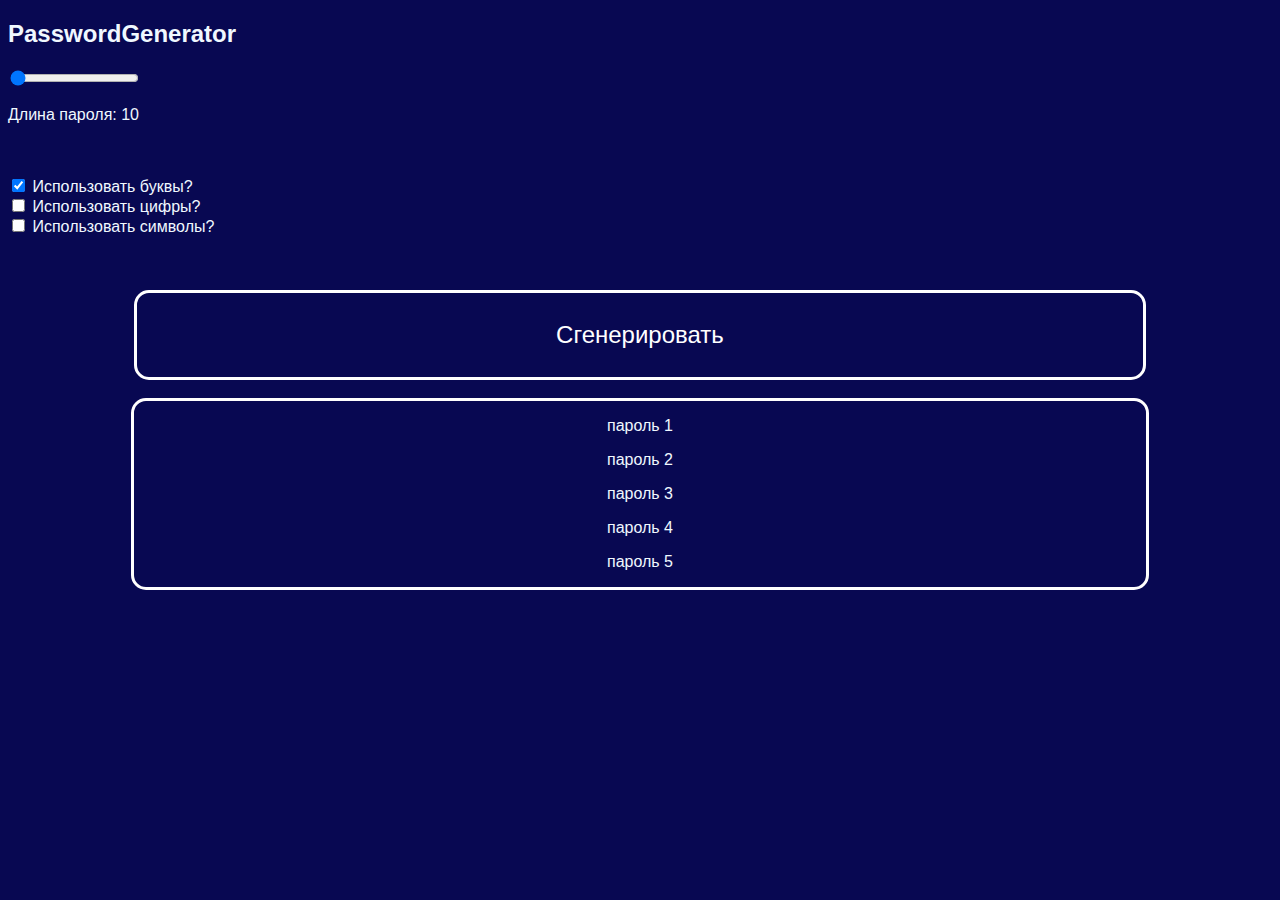
<file: miniProject/MakePassword.html>
<!DOCTYPE html>
<html lang="en">
<head>
    <meta charset="UTF-8">
    <meta http-equiv="X-UA-Compatible" content="IE=edge">
    <meta name="viewport" content="width=device-width, initial-scale=1.0">
    <title>Генератор паролей</title>
</head>
<body>
    <div>
        <h2>PasswordGenerator</h2>
        <input type="range" id="slider" min="10" max="50" value="10">
        <p>Длина пароля: <span id="slider-value">10</span></p>
        <br>
        <br>
        <input type="checkbox" id="letter" checked> Использовать буквы?
        <br>
        <input type="checkbox" id="num"> Использовать цифры?
        <br>
        <input type="checkbox" id="simbol"> Использовать символы?
        <br>
        <br><br><br>
        <center><button type="submit" id="submit" onclick="Generated();">Сгенерировать</button></center>
        <br>
      <center><div class="div1">
        <div><p id="1">пароль 1</p></div>
        <div><p id="2">пароль 2</p></div>
        <div><p id="3">пароль 3</p></div>
        <div><p id="4">пароль 4</p></div>
        <div><p id="5">пароль 5</p></div>
      </center></div>
    </div>
    <style>
        body{
            background-color: rgb(8, 8, 82);
            color: aliceblue;
            font-family: Arial, Helvetica, sans-serif;
        }
        .div1{
            border: 3px solid rgb(255, 254, 254);
            width: 80%;
            border-radius: 15px;
        }
        #submit{
            width: 80%;
            height: 10vh;
            background: none;
            border: 3px solid white;
            color: white;
            font-family: Arial, Helvetica, sans-serif;
            font-size: 24px;
            border-radius: 15px;
        }
    </style>
    <script>
        "use strict"
        let MainArr = "[base64]".split('');
        let NumArr = "[base64]".split('');
        let SymbolArr = `~!@#$%^&*()_-+={}[]|:;"'<>,.?~!@#$%^&*()_-+={}[]|:;"'<>,.?/~!@#$%^&*()_-+={}[]|:;"'<>,.?~!@#$%^&*()_-+={}[]|:;"'<>,.?~!@#$%^&*()_-+={}[]|:;"'<>,.?/~!@#$%^&*()_-+={}[]|:;"'<>,.?/~!@#$%^&*()_-+={}[]|:;"'<>,.?~!@#$%^&*()_-+={}[]|:;"'<>,.?~!@#$%^&*()_-+={}[]|:;"'<>,.?/~!@#$%^&*()_-+={}[]|:;"'<>,.?/~!@#$%^&*()_-+={}[]|:;"'<>,.?~!@#$%^&*()_-+={}[]|:;"'<>,.?/~!@#$%^&*()_-+={}[]|:;"'<>,.?~!@#$%^&*()_-+={}[]|:;"'<>,.?~!@#$%^&*()_-+={}[]|:;"'<>,.?/~!@#$%^&*()_-+={}[]|:;"'<>,.?/~!@#$%^&*()_-+={}[]|:;"'<>,.?~!@#$%^&*()_-+={}[]|:;"'<>,.?~!@#$%^&*()_-+={}[]|:;"'<>,.?/~!@#$%^&*()_-+={}[]|:;"'<>,.?/`.split('');
        const slider = document.getElementById("slider");
        const sliderValueDisplay = document.getElementById("slider-value");
        //слайдер
        slider.addEventListener("input", function() {
        sliderValueDisplay.textContent = parseInt(this.value);
        });
        //
        //генератор паролей
        //
        function Generated() {
            let mixedArr = [];
            if (document.getElementById('num').checked) {
                mixedArr = [].concat(mixedArr, NumArr);
            }       
            if (document.getElementById('simbol').checked) {
                mixedArr = [].concat(mixedArr, SymbolArr);
            } 
            if (document.getElementById('letter').checked) {
                mixedArr = [].concat(mixedArr, MainArr);
            } 
            //если ни один чекбокс не true то будут буквы
            if ((!document.getElementById('num').checked) && (!document.getElementById('simbol').checked) && (!document.getElementById('letter').checked)) {
                mixedArr = [].concat(mixedArr, MainArr);
                document.getElementById('letter').checked = true;
            }
            let lengthPassword  = parseInt(slider.value);
            //мешаем массив
            let shuffleArr = shuffle(mixedArr);
            shuffleArr = shuffleArr.concat();
           //присваиваем пароли дивам 
           document.getElementById(1).innerHTML = shuffleArr.splice(0, lengthPassword).join ('');
           document.getElementById(2).innerHTML = shuffleArr.splice(0, lengthPassword).join ('');
           document.getElementById(3).innerHTML = shuffleArr.splice(0, lengthPassword).join ('');
           document.getElementById(4).innerHTML = shuffleArr.splice(0, lengthPassword).join ('');
           document.getElementById(5).innerHTML = shuffleArr.splice(0, lengthPassword).join ('');
         }
        //перемешка массива
            function shuffle(arr){
	            var j, temp;
	            for(var i = arr.length - 1; i > 0; i--){
		        j = Math.floor(Math.random()*(i + 1));
		        temp = arr[j];
		        arr[j] = arr[i];
		        arr[i] = temp;
	        }
	    return arr;
    } 
    </script>
</body>
</html>
</file>
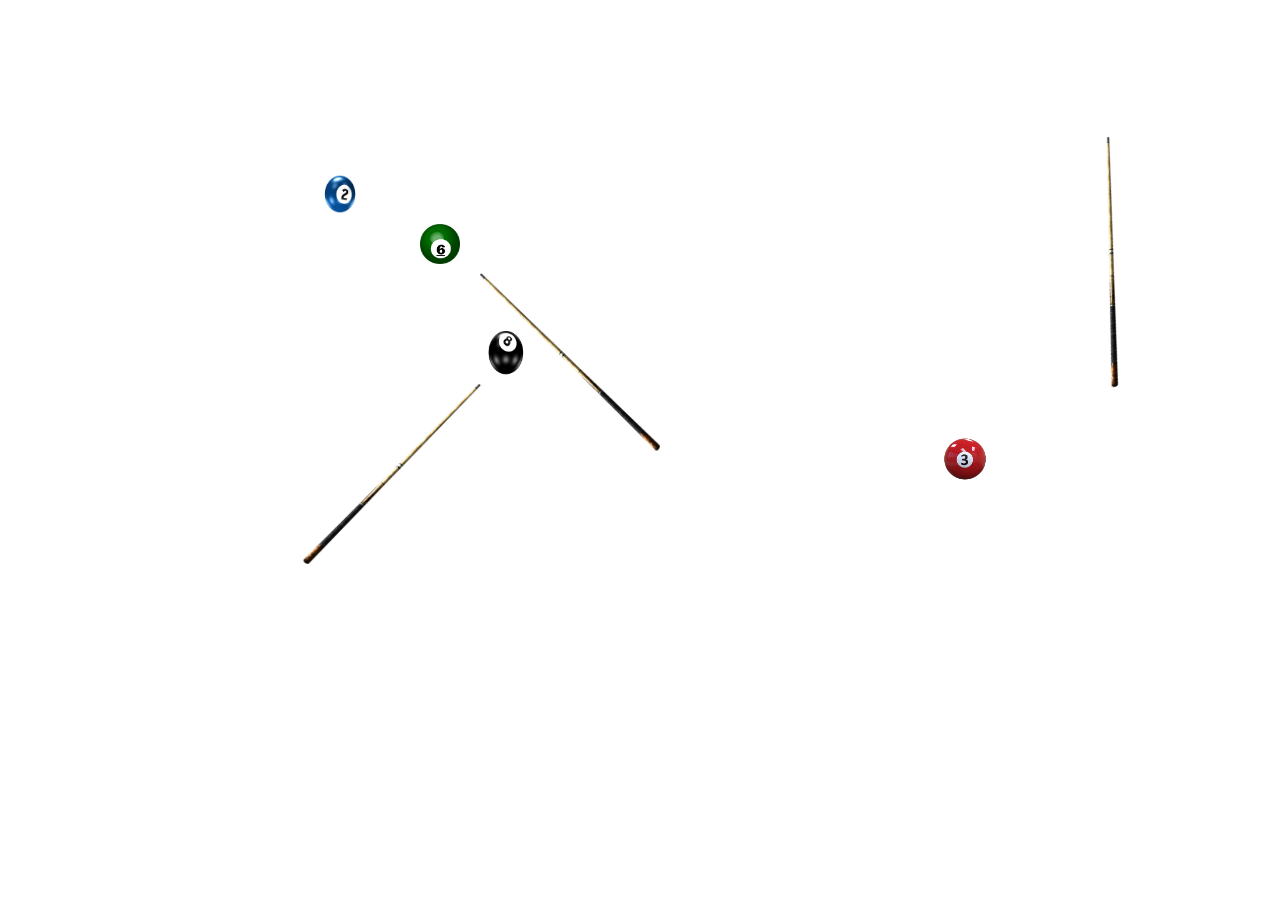
<file: miniProject/Billiard/Billiard.html>
<html xmlns="http://www.w3.org/1999/xhtml">
  <head>
    <title>Billiard</title>
  </head>
  <body>
    <br /><br />
    <center>
      <div class="table">
        <div class="kia">
          <img src="1.png" class="img1" />
        </div>

        <div class="ball">
          <img src="2.png" class="img2" />
        </div>

        <div class="ball-2">
          <img src="3.png" class="img-ball-1" />
        </div>

        <div class="ballblue">
          <img src="4.png" class="img-ball-blue" />
        </div>

        <div class="ballgreen">
          <img src="5.png" class="img-ball-green" />
        </div>
        <!--///////-->
        <div class="kia-2">
          <img src="1.png" class="img11" />
        </div>
        <div class="kia-3">
          <img src="1.png" class="img111" />
        </div>
      </div>
    </center>
    <style>
      body {
        overflow-y: hidden;
        overflow-x: hidden;
      }
      .table {
        height: 600px;
        width: 1000px;
        background-image: url(https://png-library.net/images/8iE5kX8ia.jpg);
      }

      .img1 {
        height: 200px;
        width: 200px;
        margin-top: 330px;
        margin-right: 500px;
        transform: rotate(90deg);
      }

      .img2 {
        height: 150px;
        width: 150px;
        margin-top: -300px;
        margin-right: 270px;
      }

      .img-ball {
        height: 150px;
        width: 150px;
      }

      .img-ball-1 {
        height: 50px;
        width: 90px;
        margin-top: -140px;
        margin-right: -650px;
      }

      .kia {
        position: relative;
        animation: kia1 2s 0.5s;
        animation-fill-mode: forwards;
      }

      .ball {
        position: relative;
        animation: ball 3s linear 1.5s;
        animation-fill-mode: forwards;
      }

      .ball-2 {
        position: relative;
        animation: ball-2 1s linear 2.4s;
        animation-fill-mode: forwards;
      }

      @keyframes ball {
        0% {
          bottom: 0px;
          left: 0px;
          opacity: 1;
        }
        10% {
          bottom: 240px;
          left: 240px;
          opacity: 1;
        }
        30% {
          bottom: -90px;
          left: 440px;
          opacity: 1;
        }
        90% {
          bottom: 250px;
          left: 130px;
          opacity: 1;
        }
        100% {
          bottom: 250px;
          left: 130px;
          opacity: 0;
        }
      }

      @keyframes ball-2 {
        0% {
          bottom: 0px;
          left: 0px;
          opacity: 1;
        }

        90% {
          bottom: -120px;
          left: 120px;
          opacity: 1;
        }
        100% {
          bottom: -120px;
          left: 120px;
          opacity: 0;
        }
      }

      @keyframes kia1 {
        0% {
          right: 0px;
          top: 0px;
          opacity: 1;
        }
        10% {
          right: 20px;
          top: 20px;
          opacity: 1;
        }

        20% {
          right: -20px;
          top: -20px;
          opacity: 1;
        }

        40% {
          right: 100px;
          top: 100px;
          opacity: 1;
        }

        45% {
          right: 0px;
          top: 0px;
          opacity: 1;
        }
        50% {
          right: 0px;
          top: 0px;
          opacity: 1;
        }
        75% {
          opacity: 0;
          right: 0px;
          top: 0px;
        }
        99% {
          opacity: 0;
          right: 0px;
          top: 0px;
        }
        100% {
          opacity: 0;
          right: 1000px;
          top: 1000px;
        }
      }
      .img11 {
        height: 200px;
        width: 200px;
        margin-top: -310px;
        margin-right: 140px;
      }

      .kia-2 {
        position: relative;
        animation: kia2 5s 0s;
        animation-fill-mode: forwards;
      }

      @keyframes kia2 {
        0% {
          left: 0px;
          top: 0px;
          opacity: 0;
        }
        59% {
          left: 0px;
          top: 0px;
          opacity: 0;
        }
        60% {
          left: 0px;
          top: 0px;
          opacity: 1;
        }

        63% {
          left: 20px;
          top: 20px;
          opacity: 1;
        }

        65% {
          left: -20px;
          top: -20px;
          opacity: 1;
        }

        70% {
          left: 100px;
          top: 100px;
          opacity: 1;
        }

        73% {
          left: 0px;
          top: 0px;
          opacity: 1;
        }

        90% {
          opacity: 0;
          right: 0px;
          top: 0px;
        }

        99% {
          opacity: 0;
          right: 0px;
          top: 0px;
        }

        100% {
          opacity: 0;
          right: 1000px;
          top: 1000px;
        }
      }

      /*///////////////*/

.img-ball-green {
    height: 40px;
    width: 40px;
    margin-top: -350px;
    margin-right: 400px;
}

.img-ball-blue {
    height: 40px;
    width: 60px;
    margin-top: -400px;
    margin-right: 600px;
}

.ballgreen {
    position: relative;
    animation: ballgreen 1.5s linear 3.7s;
    animation-fill-mode: forwards;
   
}

@keyframes ballgreen {
    0% {
        top: 0px;
        left: 0px;
        opacity: 1;
    }

    30% {
        top: -50px;
        left: -80px;
        opacity: 1;
    }

    90% {
        top: -140px;
        left: 200px;
        opacity: 1;
    }

    100% {
        top: -140px;
        left: 200px;
        opacity: 0;
    }
}

.ballblue {
    position: relative;
    animation: ballblue 1.5s linear 4.2s;
    animation-fill-mode: forwards;
}

@keyframes ballblue {
    0% {
        top: 0px;
        left: 0px;
        opacity: 1;
    }

    90% {
        top: -100px;
        left: -140px;
        opacity: 1;
    }

    100% {
        top: -100px;
        left: -140px;
        opacity: 0;
    }
}

/*/ //////////////*/

      .img111 {
        height: 200px;
        width: 200px;
        margin-top: -410px;
        margin-right: -940px;
        transform: rotate(44deg);
      }

      .kia-3 {
        position: relative;
        animation: kia3 6.5s 0s;
        animation-fill-mode: forwards;
      }

      @keyframes kia3 {
        0% {
          opacity: 0;
        }

        82% {
          top: 0px;
          opacity: 0;
        }

        85% {
          top: 0px;
          opacity: 1;
        }

        100% {
          top: 80px;
          opacity: 1;
        }
      }
    </style>
  </body>
</html>
</file>
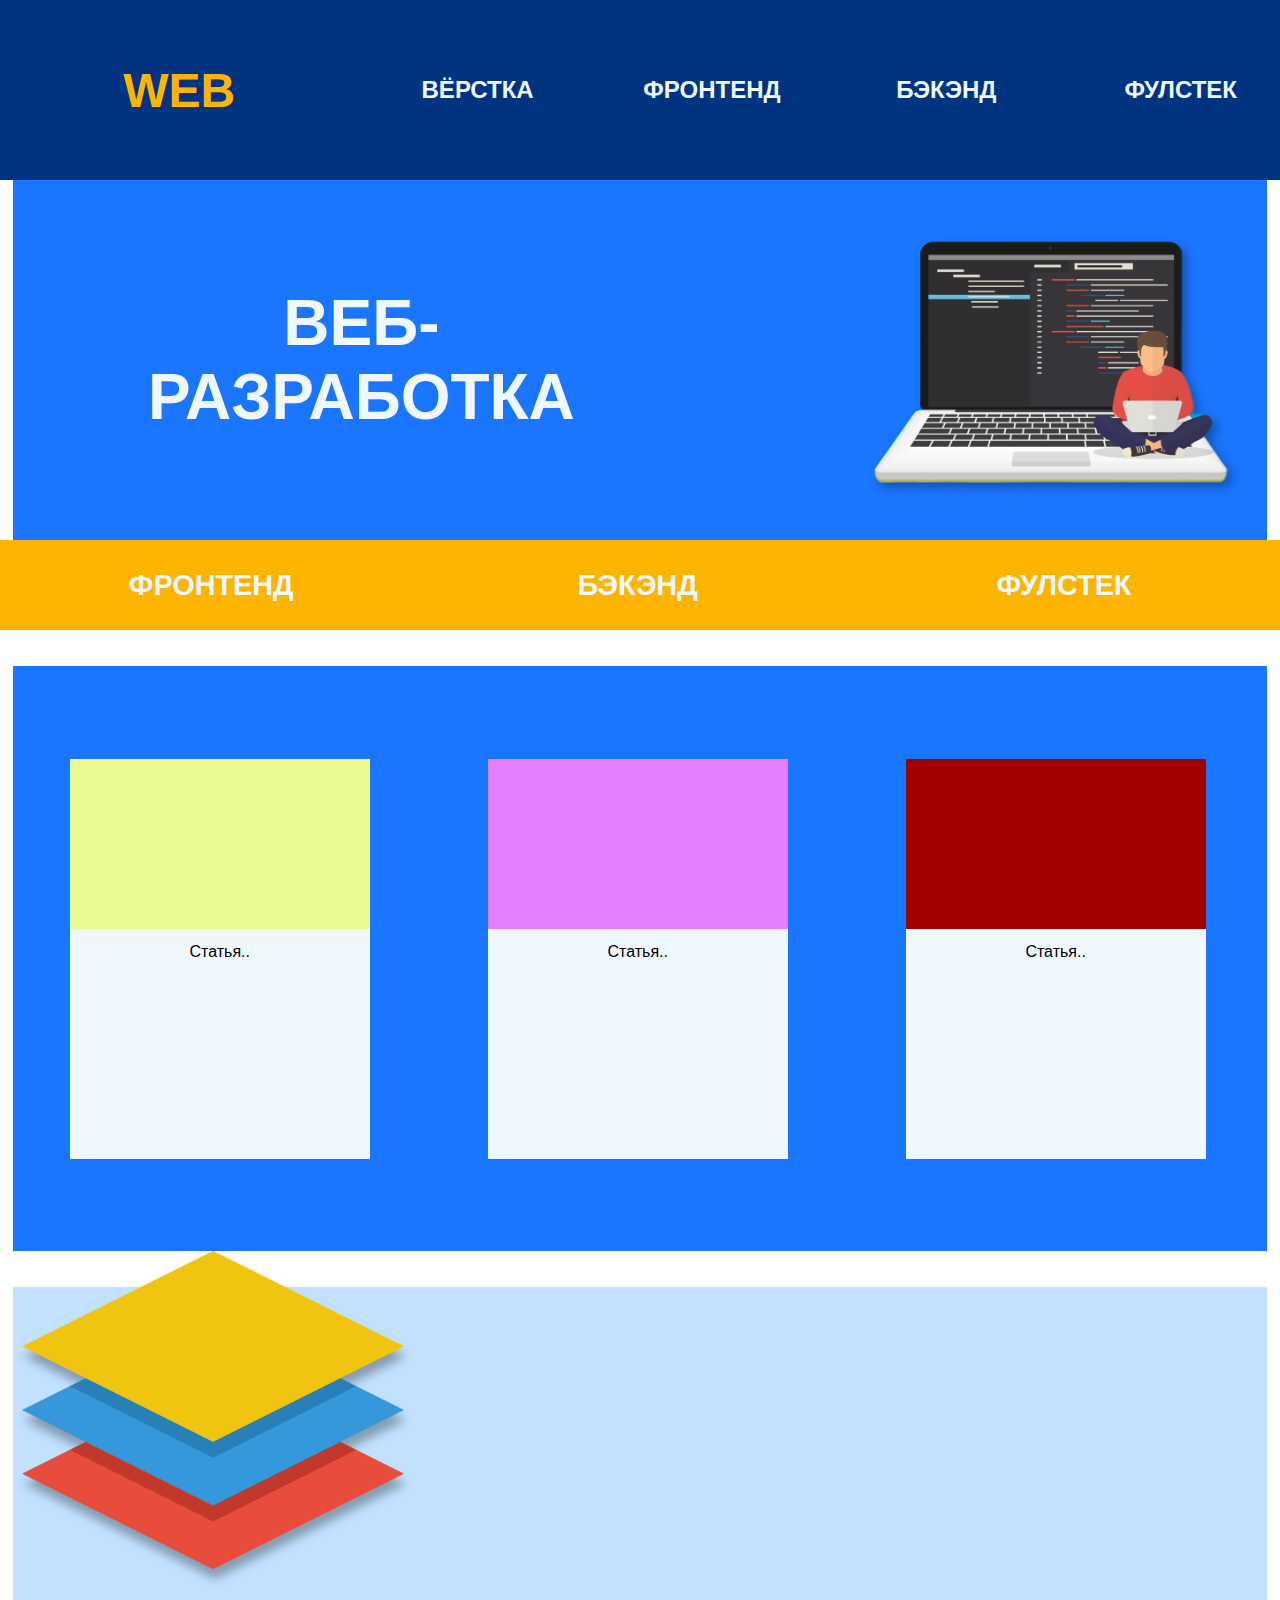
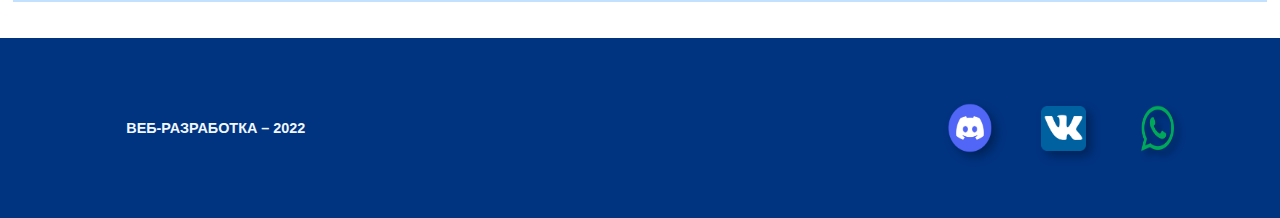
<file: miniProject/simpleWebsite/Main.HTML>
﻿<html xmlns="http://www.w3.org/1999/xhtml">
  <head>
    <title>Practice for yourself</title>
    <meta http-equiv="Content-Type" content="text/html; charset=cp1251" />
    <link rel="stylesheet" href="Style.css" />
  </head>
  <body>
    <header>
      <div id="div_head">
        <div class="container">
          <div class="box">
            <div class="boxx1">
              <table class="table1">
                <tr>
                  <td><center id="text1">WEB</center></td>
                </tr>
              </table>
            </div>
            <div class="boxx">
              <table class="table1">
                <tr>
                  <td><center class="text2">ВЁРСТКА</center></td>
                </tr>
              </table>
            </div>
            <div class="boxx">
              <table class="table1">
                <tr>
                  <td><center class="text2">ФРОНТЕНД</center></td>
                </tr>
              </table>
            </div>
            <div class="boxx">
              <table class="table1">
                <tr>
                  <td><center class="text2">БЭКЭНД</center></td>
                </tr>
              </table>
            </div>
            <div class="boxx">
              <table class="table1">
                <tr>
                  <td><center class="text2">ФУЛСТЕК</center></td>
                </tr>
              </table>
            </div>
          </div>
        </div>
      </div>
    </header>

    <main>
      <div id="main">
        <div id="main1">
          <!--<table class="table1"><tr><td><center>1</center></td></tr></table>-->
          <div class="container">
            <div class="box">
              <div class="box11">
                <table class="table1">
                  <tr>
                    <td>
                      <center
                        style="
                          font-size: 4em;
                          font-weight: bold;
                          color: aliceblue;
                          font-family: Helvetica, sans-serif;
                          margin-left: 70px;
                        "
                      >
                        ВЕБ-РАЗРАБОТКА
                      </center>
                    </td>
                  </tr>
                </table>
              </div>
              <div class="box11">
                <table class="table1">
                  <tr>
                    <td>
                      <center><img src="12.png" id="img1" /></center>
                    </td>
                  </tr>
                </table>
              </div>
            </div>
          </div>
        </div>

        <div id="main2">
          <div class="container">
            <div class="box">
              <div class="box2">
                <table class="table1">
                  <tr>
                    <td><center class="text3">ФРОНТЕНД</center></td>
                  </tr>
                </table>
              </div>
              <div class="box2">
                <table class="table1">
                  <tr>
                    <td><center class="text3">БЭКЭНД</center></td>
                  </tr>
                </table>
              </div>
              <div class="box2">
                <table class="table1">
                  <tr>
                    <td><center class="text3">ФУЛСТЕК</center></td>
                  </tr>
                </table>
              </div>
            </div>
          </div>
        </div>
        <br /><br />

        <div id="main3">
          <div class="container">
            <div class="box">
              <div class="box3">
                <table class="table1">
                  <tr>
                    <td>
                      <center>
                        <div class="article">
                          <div id="q1"></div>
                          <div id="w1">
                            <table class="table2">
                              <tr>
                                <td><center>Статья..</center></td>
                              </tr>
                            </table>
                          </div>
                        </div>
                      </center>
                    </td>
                  </tr>
                </table>
              </div>
              <div class="box3">
                <table class="table1">
                  <tr>
                    <td>
                      <center>
                        <div class="article">
                          <div id="q2"></div>
                          <div id="w2">
                            <table class="table2">
                              <tr>
                                <td><center>Статья..</center></td>
                              </tr>
                            </table>
                          </div>
                        </div>
                      </center>
                    </td>
                  </tr>
                </table>
              </div>
              <div class="box3">
                <table class="table1">
                  <tr>
                    <td>
                      <center>
                        <div class="article">
                          <div id="q3"></div>
                          <div id="w3">
                            <table class="table2">
                              <tr>
                                <td><center>Статья..</center></td>
                              </tr>
                            </table>
                          </div>
                        </div>
                      </center>
                    </td>
                  </tr>
                </table>
              </div>
            </div>
          </div>
        </div>
        <br /><br />
        <div id="main4">
          <div class="container">
            <div class="box">
              <div class="box10">
                <table class="table2">
                  <tr>
                    <td>
                      <center><img src="111.png" id="img2" /></center>
                    </td>
                  </tr>
                </table>
              </div>
              <div class="box10">
                <table class="table2">
                  <tr>
                    <td><center></center></td>
                  </tr>
                </table>
              </div>
            </div>
          </div>
        </div>
      </div>
    </main>
    <br /><br />

    <footer>
      <div id="div_bottom">
        <div class="box">
          <div class="box-footer">
            <table class="table1">
              <tr>
                <td>
                  <center
                    style="
                      font-size: 0.9em;
                      font-weight: bold;
                      color: aliceblue;
                      font-family: Helvetica, sans-serif;
                      margin-right: 50px;
                      margin-left: -440px;
                    "
                  >
                    ВЕБ-РАЗРАБОТКА &ndash; 2022
                  </center>
                </td>
              </tr>
            </table>
          </div>

          <div class="box-footer1">
            <table class="table1">
              <tr>
                <td>
                  <center>
                    <a href=""
                      ><img src="Discord-Emblem.png" class="imgf1"
                    /></a>
                  </center>
                </td>
              </tr>
            </table>
          </div>
          <div class="box-footer1">
            <table class="table1">
              <tr>
                <td>
                  <center class="">
                    <a href=""><img src="vk.png" class="imgf2"</a>
                  </center>
                </td>
              </tr>
            </table>
          </div>
          <div class="box-footer1">
            <table class="table1">
              <tr>
                <td>
                  <center class="">
                    <a href=""><img src="whatsup.png" class="imgf3"</a>
                  </center>
                </td>
              </tr>
            </table>
          </div>
          <div class="box-footer1">
            <table class="table1">
              <tr>
                <td><center class=""></center></td>
              </tr>
            </table>
          </div>
        </div>
      </div>
    </footer>
  </body>
</html>
</file>
<file: style.css>
* {
  margin: 0;
  padding: 0;
  box-sizing: border-box;
  color: black;
  overflow-x: hidden;
}

@font-face {
  font-family: "FredokaOneRegular";
  src: url("fonts/FredokaOneRegular/FredokaOneRegular.eot");
  src: url("fonts/FredokaOneRegular/FredokaOneRegular.eot?#iefix")
      format("embedded-opentype"),
    url("fonts/FredokaOneRegular/FredokaOneRegular.woff") format("woff"),
    url("fonts/FredokaOneRegular/FredokaOneRegular.ttf") format("truetype");
  font-style: normal;
  font-weight: 400;
}

@font-face {
  font-family: "LexendDecaRegular";
  src: url("fonts/LexendDecaRegular/LexendDecaRegular.eot");
  src: url("fonts/LexendDecaRegular/LexendDecaRegular.eot?#iefix")
      format("embedded-opentype"),
    url("fonts/LexendDecaRegular/LexendDecaRegular.woff") format("woff"),
    url("fonts/LexendDecaRegular/LexendDecaRegular.ttf") format("truetype");
  font-style: normal;
  font-weight: 400;
}

@font-face {
  font-family: "LalezarRegular";
  src: url("fonts/LalezarRegular/LalezarRegular.eot");
  src: url("fonts/LalezarRegular/LalezarRegular.eot?#iefix")
      format("embedded-opentype"),
    url("fonts/LalezarRegular/LalezarRegular.woff") format("woff"),
    url("fonts/LalezarRegular/LalezarRegular.ttf") format("truetype");
  font-style: normal;
  font-weight: 400;
}

header {
  width: 100vw;
  min-height: 30vh;
  background-color: #6980bd;
  background-image: url("media/fonHeader.jpg");
  background-size: cover;
  background-repeat: no-repeat;
  overflow-y: hidden;
  clip-path: ellipse(87% 53% at 50% 44%);
  clip-path: polygon(
    100% 0%,
    0% 0%,
    0% 97.34%,
    1.67% 97.63%,
    3.33% 97.89%,
    5% 98.11%,
    6.67% 98.3%,
    8.33% 98.45%,
    10% 98.56%,
    11.67% 98.63%,
    13.33% 98.66%,
    15% 98.66%,
    16.67% 98.61%,
    18.33% 98.53%,
    20% 98.4%,
    21.67% 98.24%,
    23.33% 98.04%,
    25% 97.81%,
    26.67% 97.54%,
    28.33% 97.24%,
    30% 96.91%,
    31.67% 96.55%,
    33.33% 96.17%,
    35% 95.76%,
    36.67% 95.34%,
    38.33% 94.9%,
    40% 94.45%,
    41.67% 93.98%,
    43.33% 93.51%,
    45% 93.04%,
    46.67% 92.57%,
    48.33% 92.09%,
    50% 91.63%,
    51.67% 91.17%,
    53.33% 90.73%,
    55% 90.3%,
    56.67% 89.9%,
    58.33% 89.51%,
    60% 89.15%,
    61.67% 88.82%,
    63.33% 88.51%,
    65% 88.24%,
    66.67% 88%,
    68.33% 87.79%,
    70% 87.62%,
    71.67% 87.49%,
    73.33% 87.4%,
    75% 87.35%,
    76.67% 87.33%,
    78.33% 87.36%,
    80% 87.43%,
    81.67% 87.53%,
    83.33% 87.68%,
    85% 87.86%,
    86.67% 88.07%,
    88.33% 88.32%,
    90% 88.61%,
    91.67% 88.92%,
    93.33% 89.27%,
    95% 89.64%,
    96.67% 90.03%,
    98.33% 90.45%,
    100% 90.88%
  );
}

.header_wrapper {
  margin-top: 30px;
  display: flex;
  justify-content: center;
  flex-direction: column;
  width: 80%;
  height: 100%;
  margin: 0 auto;
  overflow-y: hidden;
  /*   background-color: rgba(0, 255, 255, 0.247);
 */
}

.header_wrapper h1 {
  margin-top: 10px;
  color: #ffffff;
  font-size: 128px;
  font-family: "FredokaOneRegular";
  font-weight: 500;
  word-wrap: break-word;
  -webkit-text-stroke: 2px #1c315b;
  line-height: 1;
  overflow-y: hidden;
}

.header_wrapper span {
  color: white;
  /*  color: #dd69ba; */
}

.header_wrapper p {
  color: #eeff00;
  font-size: 64px;
  font-family: "LalezarRegular";
  font-weight: 500;
  word-wrap: break-word;
  -webkit-text-stroke: 2px #1c315b;
  line-height: 1.1;
  overflow-y: hidden;
  margin-bottom: 30px;
}

.worksButton {
  margin-top: 30px;
  margin-bottom: 100px;
  width: 320px;
  height: 80px;
  background: white;
  border-radius: 20px;
  border: none;
  color: #1c315b;
  font-size: 40px;
  font-family: "LexendDecaRegular";
  font-weight: 400;
  word-wrap: break-word;
  transition: all 0.1s ease-in-out;
}

.worksButton:hover {
  background: rgb(247, 247, 247);
  scale: 0.97;
}

.worksButton:active {
  background: rgb(216, 216, 216);
  scale: 0.9;
}

button {
  cursor: pointer;
}

.lang {
  width: 90px;
  height: 80px;
  margin-left: 20px;
  background: white;
  border-radius: 20px;
  border: none;
  color: #1c315b;
  font-size: 16px;
  font-family: "LexendDecaRegular";
  font-weight: 400;
  word-wrap: break-word;
  transition: all 0.1s ease-in-out;
}

.lang:hover {
  background: rgb(247, 247, 247);
  scale: 0.97;
}

.lang:active {
  background: rgb(216, 216, 216);
  scale: 0.9;
}

.lang img {
  width: 50px;
  height: 36px;
}

.bio {
  display: flex;
  align-items: center;
  flex-direction: column;
  background-color: #ffffff;
  width: 100vw;
  min-height: 40vh;
  overflow-y: hidden;
}

.about {
  margin-top: 10px;
  margin-bottom: 30px;
  display: flex;
  justify-content: center;
  height: 15%;
  width: 260px;
  color: #1c315b;
  font-size: 48px;
  font-family: "LexendDecaRegular";
  font-weight: 400;
  word-wrap: break-word;
  text-align: center;
}

.biografia {
  display: flex;
  height: 50%;
  width: 80%;
  font-size: 24px;
  font-family: "LexendDecaRegular", "Arial";
  font-weight: 400;
  word-wrap: break-word;
  overflow-y: hidden;
}

.img-me {
  fill: url(https://img.goodfon.com/original/5760x3840/5/45/kofe-paren-telefon-progulka.jpg);
  background-color: red;
}

.bio-img {
  display: flex;
  align-items: center;
  width: 50%;
  height: 100%;
  padding: 20px;
  padding-left: 0px;
  padding-top: 0px;
  margin-right: 30px;
  /*   clip-path: circle(100% at 50% 100%);
 */
  transition: all 0.5s ease-in-out;
  overflow-y: hidden;
}

.bio-img:hover {
  scale: 1.03;
  /*   clip-path: circle(35% at 50% 50%);
 */
}

.bio-img img {
  width: 100%;
  height: 100%;
}

.bio-text {
  display: flex;
  width: 50%;
  height: 100%;
  padding: 25px;
  padding-top: 10px;
}

.skills-img {
  display: flex;
  align-items: center;
  justify-content: center;
  margin-top: 60px;
  height: 20%;
  width: 100%;
}

.skills-img img:hover {
  scale: 1.05;
}

.skills-img img {
  height: 100px;
  width: 100px;
  margin: 20px;
  border-radius: 5px;
  transition: all 0.1s ease-in-out;
}

.skills-text {
  display: flex;
  align-items: center;
  justify-content: center;
  height: 15%;
  width: 100%;
  color: #142341;
  font-size: 24px;
  font-family: "LexendDecaRegular";
  font-weight: 400;
  word-wrap: break-word;
}

.works {
  display: flex;
  flex-direction: column;
  align-items: center;
  margin-top: 30px;
  background-color: #f2f5fb;
  width: 100vw;
  min-height: 50vh;
  clip-path: ellipse(200% 49% at 50% 50%);
}

.work-header {
  display: flex;
  justify-content: center;
  align-items: center;
  display: flex;
  width: 280px;
  color: #142341;
  font-size: 48px;
  font-family: "LexendDecaRegular";
  font-weight: 400;
  word-wrap: break-word;
  margin-top: 50px;
  margin-bottom: 50px;
}

.work {
  display: flex;
  justify-content: center;
  align-items: center;
  width: 80%;
  margin-bottom: 80px;
}

.work-img {
  margin: 40px;
  width: 50%;
  min-height: 350px;
  background-image: url("media/topographic-map.png");
  background-position: center center;
  background-size: cover;
  background-repeat: no-repeat;
  transition: all 0.15s ease-in-out;
}

.link {
  display: inline-block;
  width: 100%;
  min-height: 350px;
}

.work-img:hover {
  scale: 1.01;
}

.work-text {
  display: flex;
  flex-direction: column;
  justify-content: center;
  align-items: center;
  width: 50%;
  min-height: 350px;
  color: #142341;
  font-size: 16px;
  font-family: "LexendDecaRegular", "Arial";
  font-weight: 400;
  word-wrap: break-word;
  padding: 20px;
}

.work-text h2 {
  font-family: "LexendDecaRegular", "Arial";
  font-size: 24px;
  color: #142341;
  margin-bottom: 20px;
}

.timetable {
  background-image: url("media/449d0f38a79c9458ad9f739a295e30ce.jpeg");
}

.shadow-timetable {
  box-shadow: 0 0 0 2px rgb(255, 255, 255), 8px 8px 0 0 rgb(133, 145, 255),
    0px 9px 30px rgba(104, 194, 247, 0.7);
}

.shadow-timetable:hover {
  box-shadow: 0 0 0 2px rgb(255, 255, 255), 8px 8px 0 0 rgb(133, 145, 255),
    0px 9px 30px rgba(104, 194, 247, 1);
}

.dictionaty {
  background-image: url("media/books.jpg");
}

.shadow-dictionaty {
  box-shadow: 0 0 0 2px rgb(255, 255, 255), -8px 8px 0 0 #958433,
    0px 9px 30px rgba(251, 255, 8, 0.7);
}

.shadow-dictionaty:hover {
  box-shadow: 0 0 0 2px rgb(255, 255, 255), -8px 8px 0 0 #958433,
    0px 9px 30px rgba(251, 255, 8, 0.9);
}

.musicTest {
  background-image: url("media/il_1588xN.1597218838_l5p4.jpg");
}

.shadow-musicTest {
  box-shadow: 0 0 0 2px rgb(255, 255, 255), 8px 8px 0 0 #2b2727,
    0px 9px 30px rgba(0, 0, 0, 0.7);
}

.shadow-musicTest:hover {
  box-shadow: 0 0 0 2px rgb(255, 255, 255), 8px 8px 0 0 #2b2727,
    0px 9px 30px rgba(0, 0, 0, 0.9);
}

.novel {
  background-image: url("media/visualNovelFon.jpg");
}

.shadow-novel {
  box-shadow: 0 0 0 2px rgb(255, 255, 255), -8px 8px 0 0 #a27d62,
    0px 9px 30px rgba(8, 197, 255, 0.5);
}

.shadow-novel:hover {
  box-shadow: 0 0 0 2px rgb(255, 255, 255), -8px 8px 0 0 #a27d62,
    0px 9px 30px rgba(8, 197, 255, 0.9);
}

.quotes {
  background-image: url("media/quotess.jpg");
}

.shadow-quotes {
  box-shadow: 0 0 0 2px rgb(255, 255, 255), 8px 8px 0 0 #cf933e,
    0px 9px 30px rgba(255, 189, 8, 0.7);
}

.shadow-quotes:hover {
  box-shadow: 0 0 0 2px rgb(255, 255, 255), 8px 8px 0 0 #cf933e,
    0px 9px 30px rgba(255, 189, 8, 0.9);
}

/* ///////////////////////////// */

.mini-works {
  display: flex;
  flex-direction: column;
  align-items: center;
  background-color: #ffffff;
  align-self: center;
  width: 100vw;
  min-height: 40vh;
}

.m-work-header {
  display: flex;
  justify-content: center;
  width: 100%;
  color: #142341;
  font-size: 36px;
  font-family: "LexendDecaRegular";
  font-weight: 400;
  word-wrap: break-word;
  margin-top: 30px;
  margin-bottom: 30px;
}

.m-work-wrap {
  display: flex;
  flex-wrap: wrap;
  justify-content: center;
  width: 70%;
  padding: 40px;
}

.m-work {
  background-color: #457ceb;
  width: 250px;
  height: 250px;
  margin: 10px;
  border-radius: 10px;
  background-image: url("media/7898-normal.jpg");
  background-size: cover;
  background-repeat: no-repeat;
  box-shadow: 0px 9px 30px rgba(28, 180, 226, 0.3);
  transition: all 0.15s ease-in-out;
  overflow-y: hidden;
}

.m-work-link {
  display: none;
  position: absolute;
  top: 0px;
  left: 0px;
  width: 250px;
  height: 250px;
  overflow-y: hidden;
}

.m-work:hover {
  scale: 1.05;
}

.m-work:hover .m-work-link {
  display: flex;
  justify-content: center;
  align-items: center;
}

.m-work-text {
  display: none;
  position: absolute;
  top: 0px;
  left: 0px;
  width: 250px;
  height: 250px;
  padding: 20px;
  font-family: "LexendDecaRegular", Arial;
  overflow-y: hidden;
}

.m-work-text h3 {
  font-family: "LexendDecaRegular", Arial;
  margin-bottom: 10px;
  color: #f2f5fb;
}

.m-work-text p {
  font-family: "LexendDecaRegular", Arial;
  margin-bottom: 10px;
  color: #f2f5fb;
  font-size: 14px;
}

.m-work:hover .m-work-text {
  display: flex;
  flex-direction: column;
  justify-content: center;
  align-items: center;
  flex-wrap: wrap;
}

.blackout {
  display: none;
  position: absolute;
  top: 0px;
  left: 0px;
  width: 250px;
  height: 250px;
  background-color: #142341d2;
}

.m-work:hover .blackout {
  display: block;
}

.сheckers {
  background-image: url("media/1678149973_bogatyr-club-p-turnir-po-shashkam-foni-oboi-7.jpg");
  box-shadow: 0px 9px 30px rgba(251, 255, 24, 0.5);
}

.password {
  background-image: url("media/PASSWORD-min.jpg");
  box-shadow: 0px 9px 30px rgba(2, 91, 255, 0.7);
}
.canvass {
  background-image: url("media/56a1c67d46a87b6214e005a85d22439a.jpeg");
  box-shadow: 0px 9px 30px rgba(255, 72, 0, 0.7);
}
.billiard {
  background-image: url("media/kartinki-bilyard-21.jpg");
  box-shadow: 0px 9px 30px rgba(30, 209, 89, 0.7);
}
.simpleWebsite {
  background-image: url("media/1612177555_19-p-abstraktsiya-v-zhivopisi-art-kartinki-21.jpg");
  box-shadow: 0px 9px 30px rgba(37, 188, 248, 0.7);
}

.neuralNetwork {
  background-image: url("media/1618528257_43-phonoteka_org-p-neiroset-fon-48-min.jpg");
  box-shadow: 0px 9px 30px rgba(30, 12, 185, 0.7);
}

.nyanCat {
  background-image: url("media/50b6910deab0f901c9cd97af5ba71c54.jpg");
  box-shadow: 0px 9px 30px rgba(198, 10, 204, 0.7);
}

.m-work-1 {
  background-image: url("media/8d352b0bcda36143ad2a070ab47fde8b.jpg");
  box-shadow: 0px 9px 30px rgba(137, 255, 235, 0.788);
}

.m-work-2 {
  background-image: url("media/fonSea.jpg");
  box-shadow: 0px 9px 30px rgba(0, 195, 255, 0.712);
}

/* === */

.bottom {
  display: flex;
  justify-content: center;
  width: 100%;
  background-color: #577ce4;
  align-self: center;
  width: 100vw;
  min-height: 20vh;
  margin-top: 50px;
  background-image: url("media/fonHeader.jpg");
  background-size: cover;
  background-repeat: no-repeat;
  clip-path: polygon(
    100% 100%,
    0% 100%,
    0% 0.33%,
    1.67% 0.37%,
    3.33% 0.47%,
    5% 0.64%,
    6.67% 0.88%,
    8.33% 1.18%,
    10% 1.54%,
    11.67% 1.96%,
    13.33% 2.43%,
    15% 2.94%,
    16.67% 3.5%,
    18.33% 4.09%,
    20% 4.71%,
    21.67% 5.35%,
    23.33% 6%,
    25% 6.67%,
    26.67% 7.33%,
    28.33% 7.98%,
    30% 8.62%,
    31.67% 9.24%,
    33.33% 9.83%,
    35% 10.39%,
    36.67% 10.9%,
    38.33% 11.37%,
    40% 11.79%,
    41.67% 12.15%,
    43.33% 12.45%,
    45% 12.69%,
    46.67% 12.86%,
    48.33% 12.97%,
    50% 13%,
    51.67% 12.97%,
    53.33% 12.86%,
    55% 12.69%,
    56.67% 12.45%,
    58.33% 12.15%,
    60% 11.79%,
    61.67% 11.37%,
    63.33% 10.9%,
    65% 10.39%,
    66.67% 9.83%,
    68.33% 9.24%,
    70% 8.62%,
    71.67% 7.98%,
    73.33% 7.33%,
    75% 6.67%,
    76.67% 6%,
    78.33% 5.35%,
    80% 4.71%,
    81.67% 4.09%,
    83.33% 3.5%,
    85% 2.94%,
    86.67% 2.43%,
    88.33% 1.96%,
    90% 1.54%,
    91.67% 1.18%,
    93.33% 0.88%,
    95% 0.64%,
    96.67% 0.47%,
    98.33% 0.37%,
    100% 0.33%
  );
}

.bottom-wrap {
  display: flex;
  flex-direction: column;
  justify-content: space-evenly;
  width: 80%;
}

.bottom-wrap h2 {
  color: white;
  font-size: 64px;
  font-family: "LexendDecaRegular";
  font-weight: 400;
  word-wrap: break-word;
  -webkit-text-stroke: 2px #1c315b;
  margin-top: 30px;
  margin-bottom: 10px;
}

.bottom-wrap p,
.bottom-wrap a {
  display: flex;
  flex-wrap: wrap;
  color: white;
  font-size: 36px;
  font-family: "LexendDecaRegular";
  font-weight: 400;
  word-wrap: break-word;
  -webkit-text-stroke: 1.5px #1c315b;
  margin-bottom: 8px;
}

a {
  text-decoration: none;
}

.bottom-icon {
  width: 45px;
  height: 45px;
}

/* Для телефонов */

.work-img-mobile {
  display: none;
}

@media screen and (orientation: portrait) {
  .biografia {
    display: flex;
    justify-content: center;
    flex-wrap: wrap;
    width: 100%;
  }

  .bio-img {
    display: flex;
    width: 70%;
    padding: 20px;
    padding-top: 0px;
  }

  .bio-text {
    display: flex;
    width: 70%;
    padding-top: 0px;
    position: relative;
    top: -50px;
  }

  .skills-text {
    font-size: 30px;
  }

  .works {
    display: flex;
    flex-direction: column;
    align-items: center;
    margin-top: 30px;
    background-color: #f2f5fb;
    width: 100vw;
    min-height: 50vh;
    clip-path: ellipse(350% 49% at 50% 50%);
  }

  .work-header {
    margin-top: 100px;
  }

  .work {
    display: flex;
    flex-wrap: wrap;
    justify-content: center;
    align-items: center;
    width: 100%;
    margin-bottom: 80px;
  }

  .work-img {
    display: none;
  }

  .work-text {
    width: 80%;
    min-height: 350px;
    font-size: 24px;
    padding: 20px;
  }

  .work-img-mobile {
    display: block;
    margin: 20px;
    width: 60%;
    min-height: 350px;
    background-position: center center;
    background-size: cover;
    background-repeat: no-repeat;
    transition: all 0.15s ease-in-out;
  }

  .work-text h2 {
    font-size: 30px;
    width: 80%;
  }

  .m-work-wrap {
    width: 80%;
  }

  .m-work {
    width: 200px;
    height: 200px;
  }

  .m-work-text {
    width: 200px;
    height: 200px;
    padding: 10px;
  }

  .m-work-text h3 {
    font-size: 16px;
  }

  .m-work-text p {
    font-size: 12px;
  }

  .bottom-wrap h2 {
    font-size: 72px;
  }

  .bottom-wrap p,
  .bottom-wrap a {
    font-size: 38px;
  }

  .bottom-icon {
    width: 50px;
    height: 50px;
  }
}

/* /////////////////////// */
.hidden {
  display: none;
}
</file>
<file: miniProject/simpleWebsite/Style.css>
#div_head {
  border: 0px solid #808080;
  width: 100%;
  height: 20%;
  margin: 0 auto;
  background-color: #003380;
}
* {
  margin: 0;
  padding: 0;
}
#div_bottom {
  border: 0px solid #808080;
  width: 100%;
  height: 20%;
  margin: 0 auto;
  background-color: #003380;
}
.head_class {
  border: 1px solid #808080;
}
.container {
  overflow: hidden;
  width: 100%;
}

.box {
  white-space: nowrap;
}

.box div {
  display: inline-block;
}
.boxx {
  width: 18%;
  vertical-align: middle;
}
.boxx1 {
  width: 28%;
  vertical-align: middle;
}
.table1 {
  height: 100%;
  width: 100%;
}

#main1 {
  border: 0px solid #808080;
  width: 98%;
  height: 40%;
  margin: 0 auto;
  background-color: #1a75ff;
}
#main2 {
  border: 0px solid #808080;
  width: 100%;
  height: 10%;
  margin: 0 auto;
  background-color: #ffb500;
}
#main3 {
  border: 0px solid #808080;
  width: 98%;
  height: 65%;
  margin: 0 auto;
  background-color: #1a75ff;
}
#main4 {
  border: 0px solid #808080;
  width: 98%;
  height: 35%;
  margin: 0 auto;
  background-color: #c1e1ff;
}
.box2 {
  width: 33%;
  vertical-align: middle;
}
.box3 {
  width: 33%;
  vertical-align: middle;
}
.box11 {
  width: 50%;
  vertical-align: middle;
}
html {
  overflow-x: hidden;
}
#text1 {
  font-size: 3em;
  font-weight: bold;
  color: #ffb500;
  font-family: Helvetica, sans-serif;
}
.text2 {
  font-size: 1.5em;
  font-weight: bold;
  color: aliceblue;
  font-family: Helvetica, sans-serif;
}
.text2:hover {
  text-decoration: underline #ffb500 solid;
}
#img1 {
  width: 85%;
  height: 95%;
  margin-left: 140px;
  filter: drop-shadow(5px 5px 5px rgba(0, 0, 0, 0.3));
}
.text3 {
  font-size: 1.8em;
  font-weight: bold;
  color: aliceblue;
  font-family: Helvetica, sans-serif;
  transition: 0.3s;
}
.text3:hover {
  transform: scale(1.05);
}
.article {
  height: 400px;
  width: 300px;
  transition: 0.3s;
}
.article:hover {
  box-shadow: 2px 5px 10px 0px rgba(0, 0, 0, 0.5);
  transform: translateY(-3px);
}

#q1 {
  height: 170px;
  width: 300px;
  background-color: #e9fa93;
}
#w1 {
  height: 230px;
  width: 300px;
  background-color: aliceblue;
}

#q2 {
  height: 170px;
  width: 300px;
  background-color: #e67fff;
}
#w2 {
  height: 230px;
  width: 300px;
  background-color: aliceblue;
}

#q3 {
  height: 170px;
  width: 300px;
  background-color: #a00000;
}
#w3 {
  height: 230px;
  width: 300px;
  background-color: aliceblue;
}

.table2 {
  height: 20%;
  width: 100%;
  font-size: 1em;
  font-weight: normal;
  font-family: Helvetica, sans-serif;
  position: relative;
}

#img2 {
  width: 60%;
  height: 20%;
  margin-left: -240px;
  margin-top: -70px;
  filter: drop-shadow(2px 10px 5px rgba(0, 0, 0, 0.3));
}
.box10 {
  width: 50%;
  vertical-align: middle;
  display: block;
  position: absolute;
}
.box-footer {
  width: 72%;
  vertical-align: middle;
}
.box-footer1 {
  width: 7%;
  vertical-align: middle;
}
.imgf1 {
  width: 80px;
  height: 50px;
  filter: drop-shadow(5px 5px 5px rgba(0, 0, 0, 0.3));
}
.imgf2 {
  width: 45px;
  height: 45px;
  filter: drop-shadow(5px 5px 5px rgba(0, 0, 0, 0.3));
}
.imgf3 {
  width: 55px;
  height: 53px;
  filter: drop-shadow(5px 5px 3px rgba(0, 0, 0, 0.3));
}
</file>
